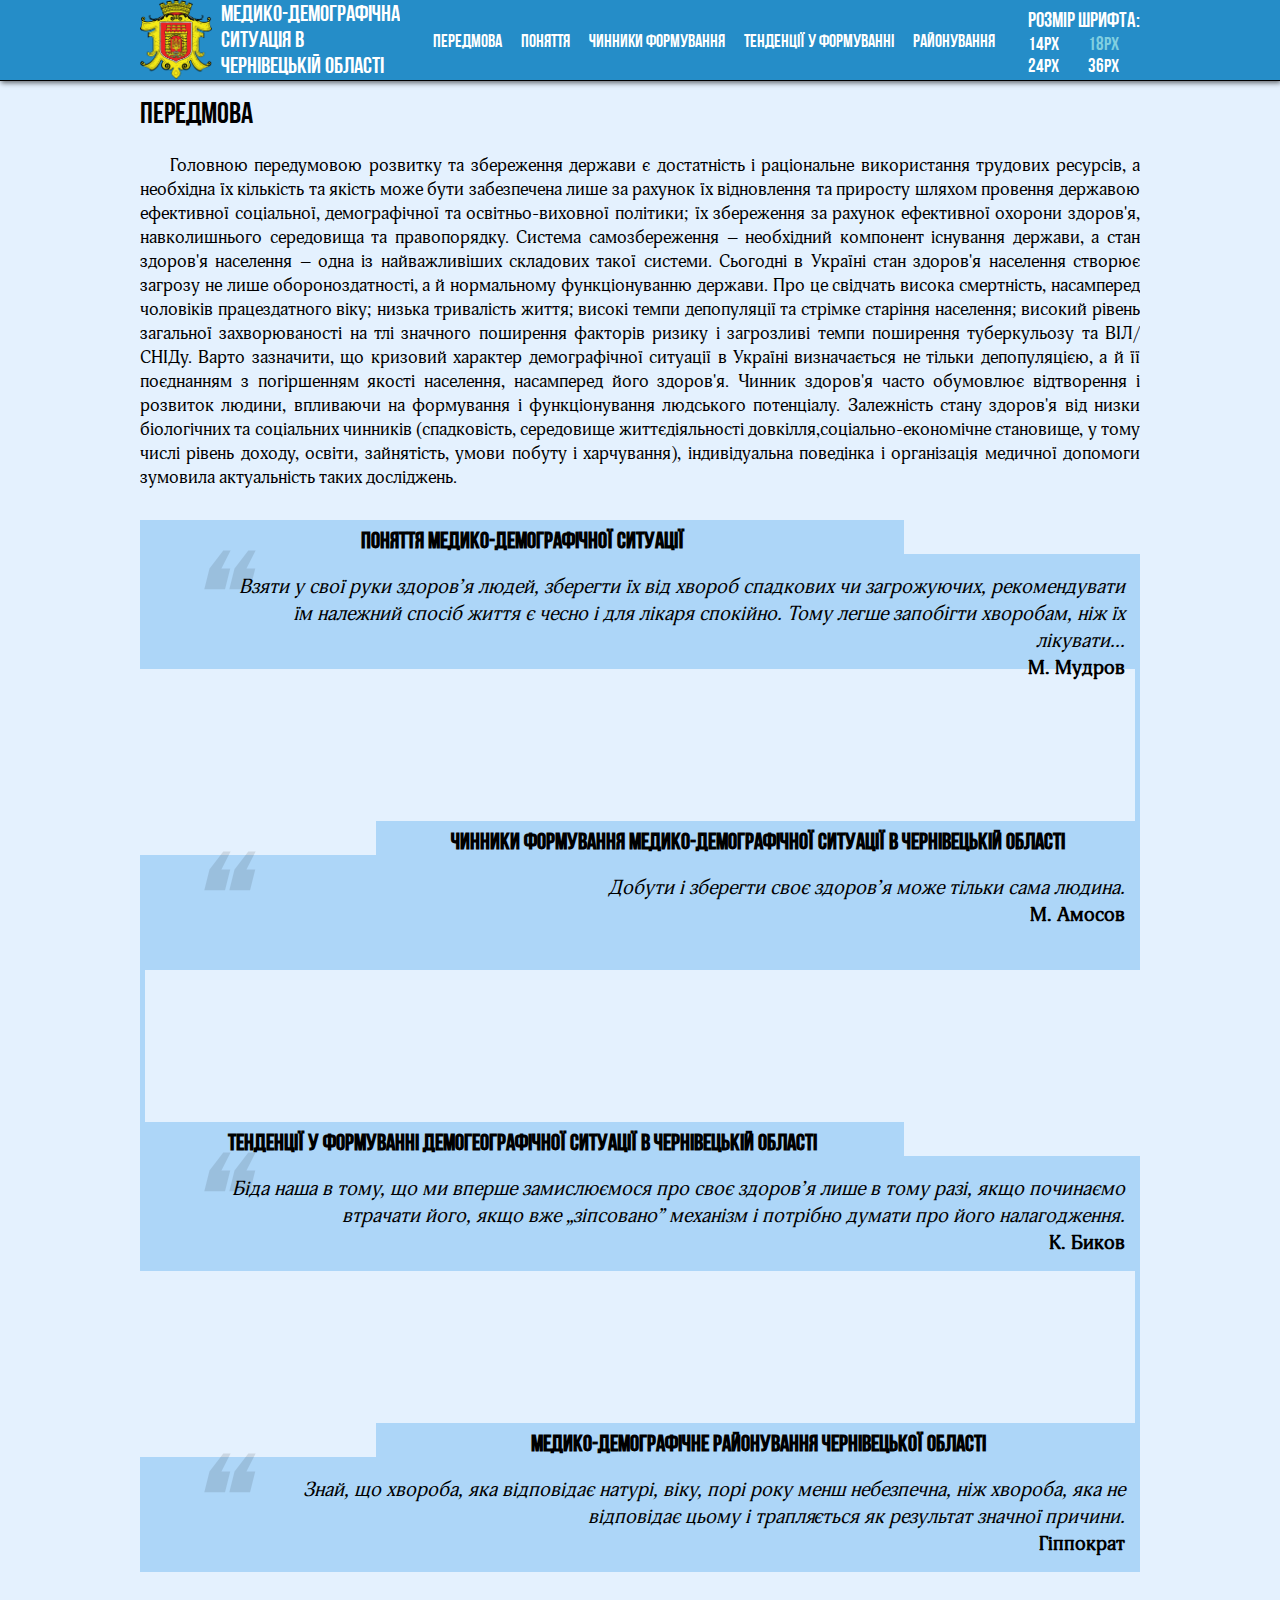
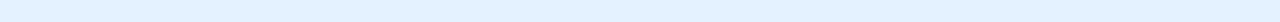
<file: index.html>
<!DOCTYPE html>
<html lang="ua">

<head>
	<meta charset="UTF-8">
	<title>Медико-демографічна ситуація в Чернівецькій області</title>
	<link rel="stylesheet" href="style.css">
</head>

<body>
	<header name="top">
		<div class="menuLine">
			<div class="menu">
				<div class="menuLogo">
					<a href="index.html" class="menuLogoA">
						<img src="img/gerb.png" alt="CheGerb" class="menuLogoImg">
						<p href="index.html" class="menuLogoText">
							Медико-Демографічна<br>Ситуація в<br>Чернівецькій Області
						</p>
					</a>
				</div>
				<ul class="menuUl">
					<li class="menuUlLi">
						<a href="index.html" class="menuUlLiA">
							Передмова
						</a>
					</li>
					<li class="menuUlLi">
						<a href="artcle2.html" class="menuUlLiA">
							Поняття
						</a>
					</li>
					<li class="menuUlLi">
						<a href="artcle3.html" class="menuUlLiA">
							Чинники формування
						</a>
					</li>
					<li class="menuUlLi">
						<a href="artcle4.html" class="menuUlLiA">
							ТЕНДЕНЦІЇ У ФОРМУВАННІ
						</a>
					</li>
					<li class="menuUlLi">
						<a href="artcle5.html" class="menuUlLiA">
							Районування
						</a>
					</li>
				</ul>
				<ul class="fontSize">
					<li class="fontSizeLi">Розмір шрифта:</li>
					<li class="fontSizeLi fontSizeButton1">14px</li>
					<li class="fontSizeLi fontSizeButton2">18px</li><br>
					<li class="fontSizeLi fontSizeButton3">24px</li>
					<li class="fontSizeLi fontSizeButton4">36px</li>
				</ul>
			</div>
		</div>
	</header>
	<main>
		<div class="mainText">
			<p class="headline">Передмова</p>
			<p class="text">
				<span class="void"></span>Головною передумовою розвитку та збереження держави є достатність і раціональне використання трудових ресурсів, а необхідна їх кількість та якість може бути забезпечена лише за рахунок їх відновлення та приросту шляхом провення державою ефективної соціальної, демографічної та освітньо-виховної політики; їх збереження за рахунок ефективної охорони здоров'я, навколишнього середовища та правопорядку. Система самозбереження – необхідний компонент існування держави, а стан здоров'я населення – одна із найважливіших складових такої системи. Сьогодні в Україні стан здоров'я населення створює загрозу не лише обороноздатності, а й нормальному функціонуванню держави. Про це свідчать висока смертність, насамперед чоловіків працездатного віку; низька тривалість життя; високі темпи депопуляції та стрімке старіння населення; високий рівень загальної захворюваності на тлі значного поширення факторів ризику і загрозливі темпи поширення туберкульозу та ВІЛ/СНІДу. Варто зазначити, що кризовий характер демографічної ситуації в Україні визначається не тільки депопуляцією, а й її поєднанням з погіршенням якості населення, насамперед його здоров'я. Чинник здоров'я часто обумовлює відтворення і розвиток людини, впливаючи на формування і функціонування людського потенціалу. Залежність стану здоров'я від низки біологічних та соціальних чинників (спадковість, середовище життєдіяльності довкілля,соціально-економічне становище, у тому числі рівень доходу, освіти, зайнятість, умови побуту і харчування), індивідуальна поведінка і організація медичної допомоги зумовила актуальність таких досліджень.
			</p>
			<a href="artcle2.html" class="mainPartName">
				ПОНЯТТЯ МЕДИКО-ДЕМОГРАФІЧНОЇ СИТУАЦІЇ
			</a>
			<a href="artcle2.html" class="mainPart">
				Взяти у свої руки здоров’я людей, зберегти їх від хвороб спадкових чи загрожуючих, рекомендувати їм належний спосіб життя є чесно і для лікаря спокійно. Тому легше запобігти хворобам, ніж їх лікувати...<br> <span class="author">М. Мудров</span>
				<p class="skobka">❝</p>
			</a>
			<div class="line">

			</div>
			<div class="mainPartBlock">
				<a href="artcle3.html" class="mainPartName mainPartName2">
					ЧИННИКИ ФОРМУВАННЯ МЕДИКО-ДЕМОГРАФІЧНОЇ СИТУАЦІЇ В ЧЕРНІВЕЦЬКІЙ ОБЛАСТІ
				</a>
				<a href="artcle3.html" class="mainPart">
					Добути і зберегти своє здоров’я може тільки сама людина.<br> <span class="author">М. Амосов</span>
					<p class="skobka">❝</p>
				</a>
			</div>
			<div class="line line2">

			</div>
			<a href="artcle4.html" class="mainPartName mainPartName3">
				ТЕНДЕНЦІЇ У ФОРМУВАННІ ДЕМОГЕОГРАФІЧНОЇ СИТУАЦІЇ В ЧЕРНІВЕЦЬКІЙ ОБЛАСТІ
			</a>
			<a href="artcle4.html" class="mainPart">
				Біда наша в тому, що ми вперше замислюємося про своє здоров’я лише в тому разі, якщо починаємо втрачати його, якщо вже „зіпсовано” механізм і потрібно думати про його налагодження. <br> <span class="author">К. Биков</span>
				<p class="skobka">❝</p>
			</a>
			<div class="line">

			</div>
			<div class="mainPartBlock">
				<a href="artcle5.html" class="mainPartName mainPartName2">
					МЕДИКО-ДЕМОГРАФІЧНЕ РАЙОНУВАННЯ
					ЧЕРНІВЕЦЬКОЇ ОБЛАСТІ

				</a>
				<a href="artcle5.html" class="mainPart">
					Знай,  що  хвороба,  яка  відповідає  натурі,  віку,  порі  року  менш небезпечна, ніж  хвороба,  яка  не  відповідає  цьому  і  трапляється  як  результат  значної причини.  <br> <span class="author">Гіппократ</span>
					<p class="skobka">❝</p>
				</a>
			</div>
		</div>
	</main>
</body>
<script src="js.js"></script>

</html>
</file>
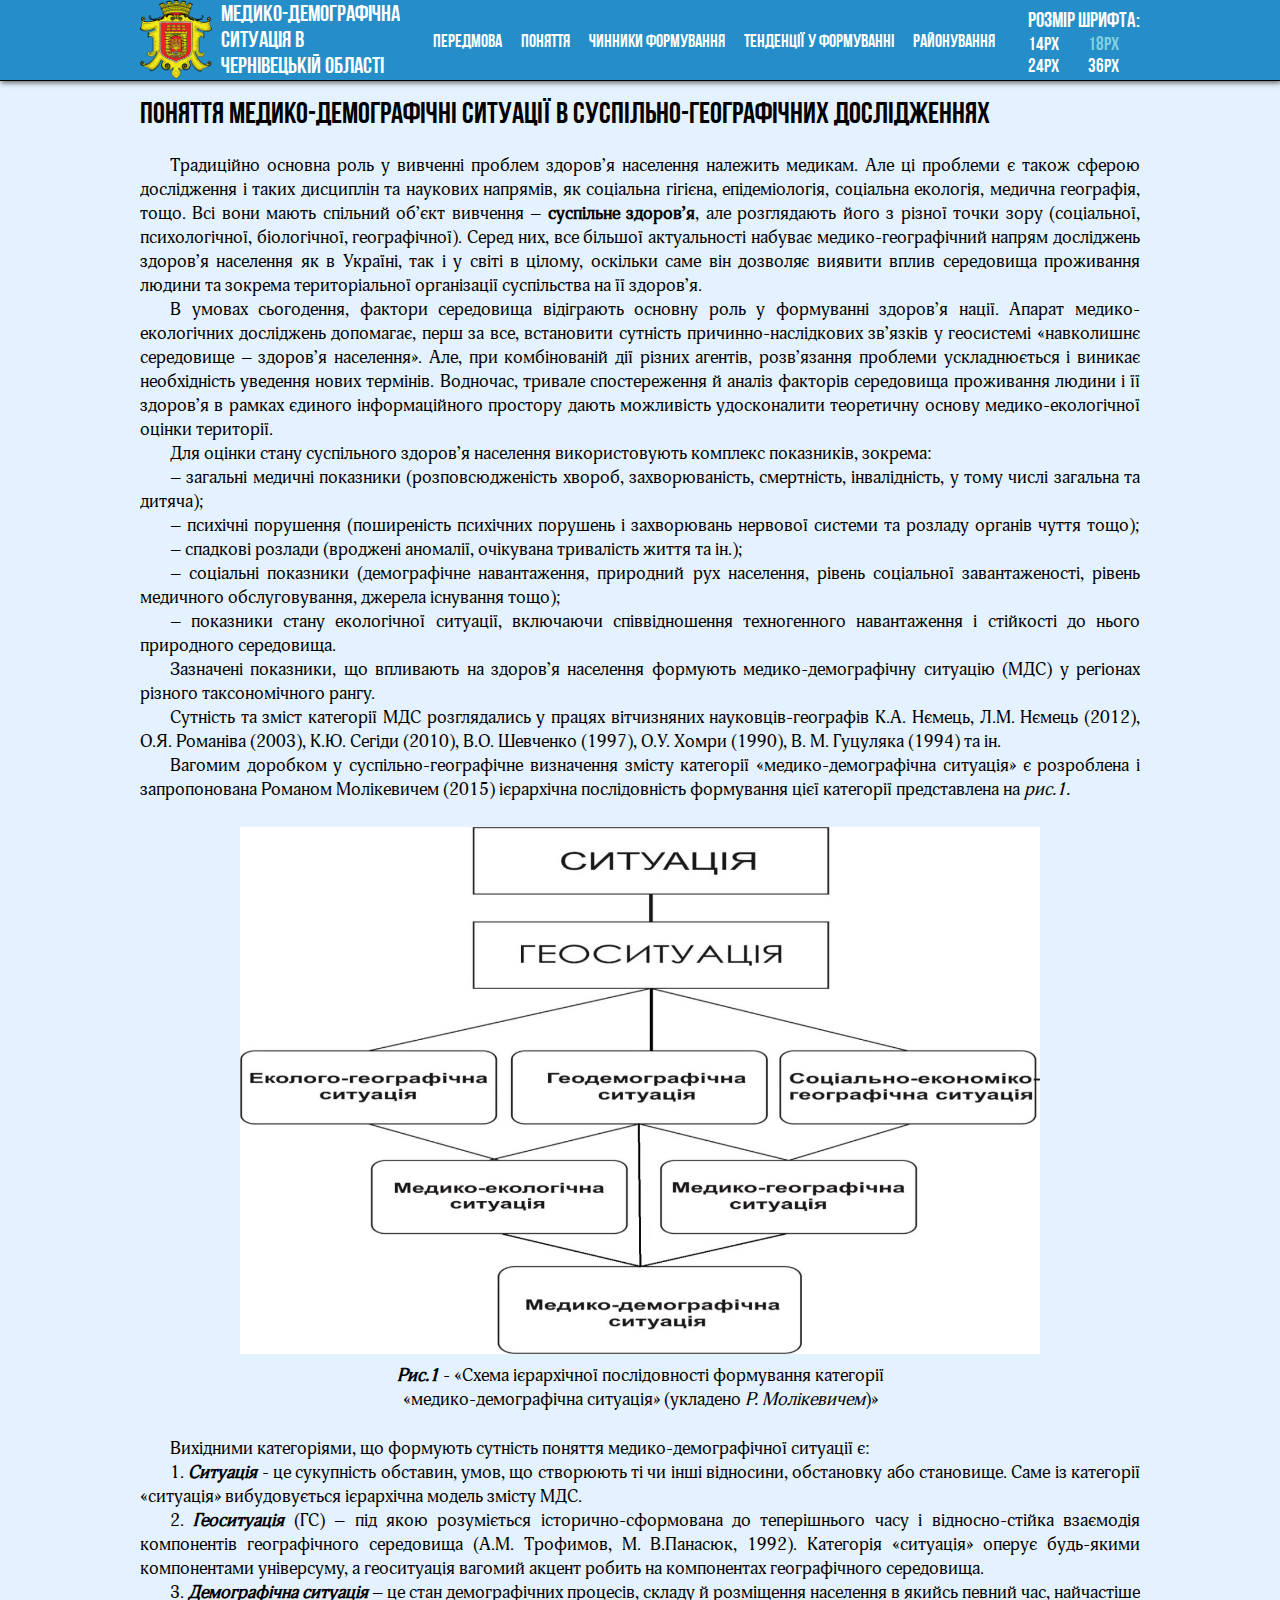
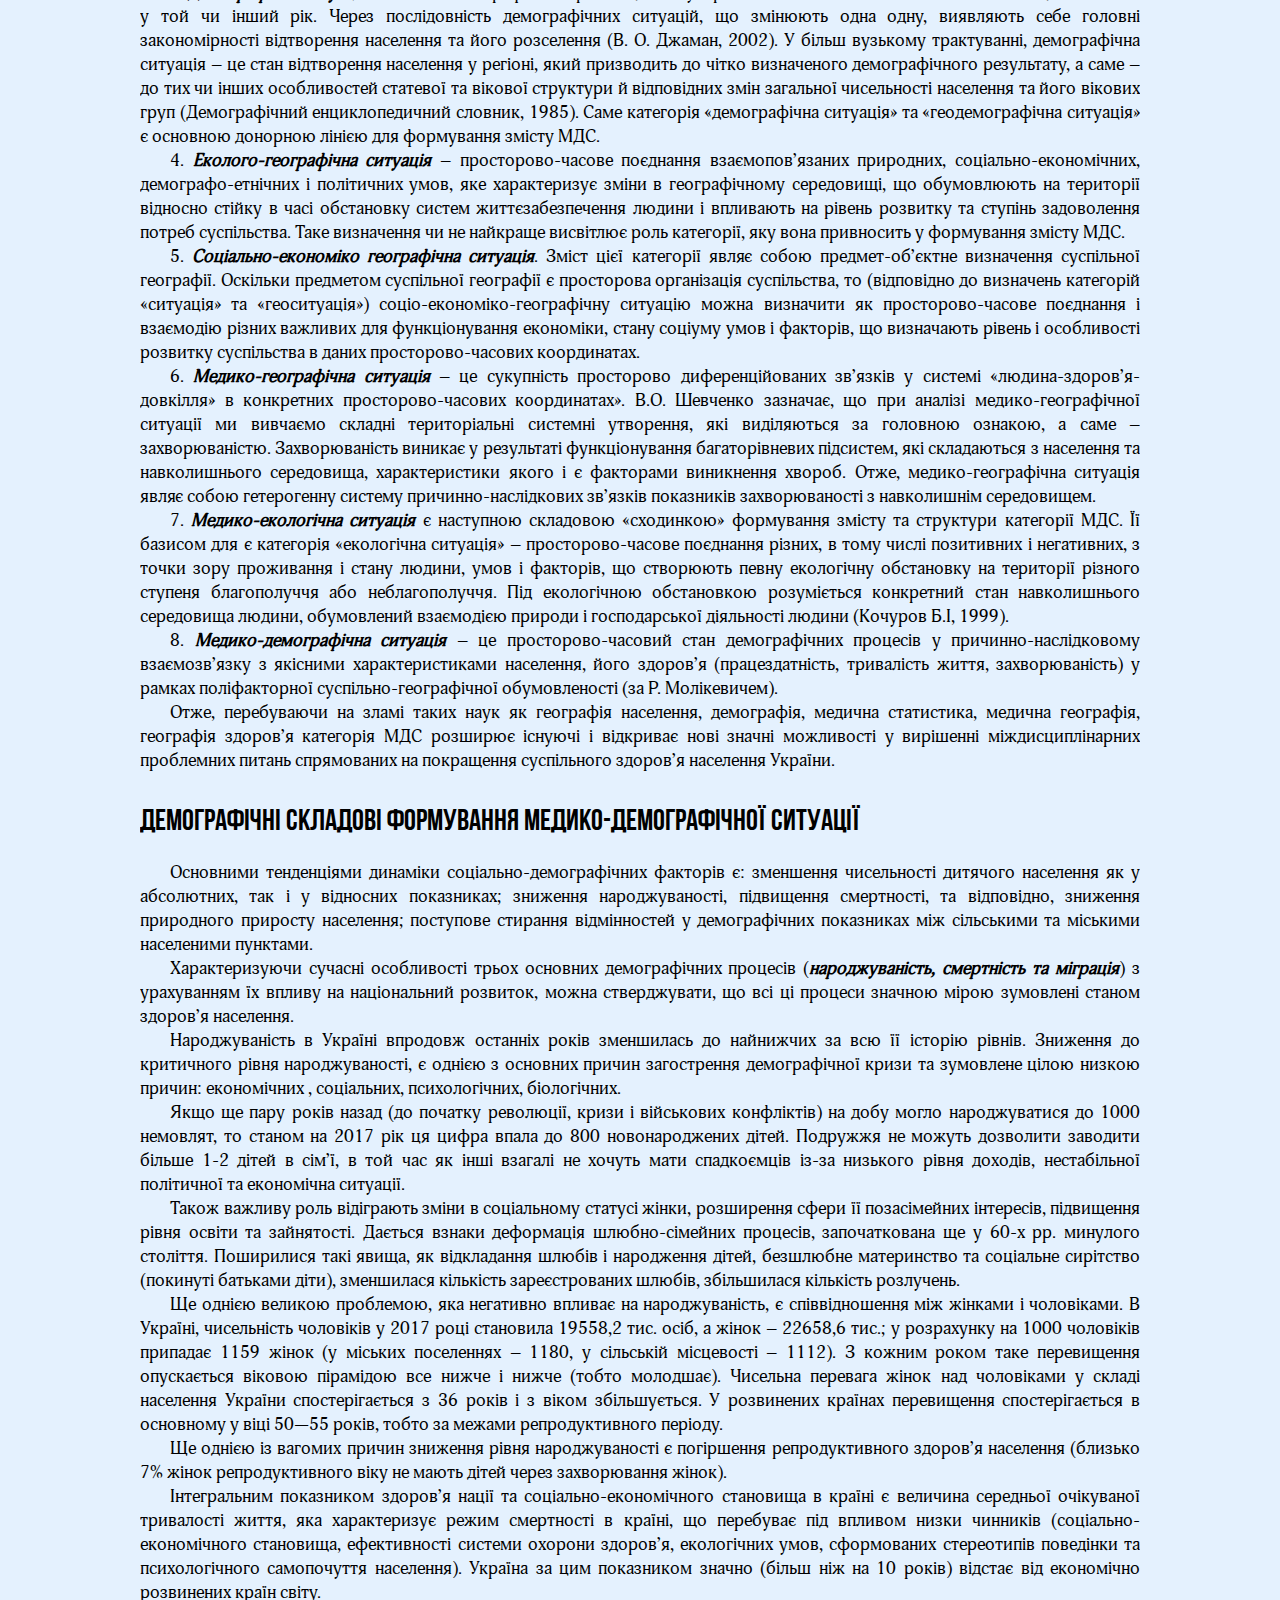
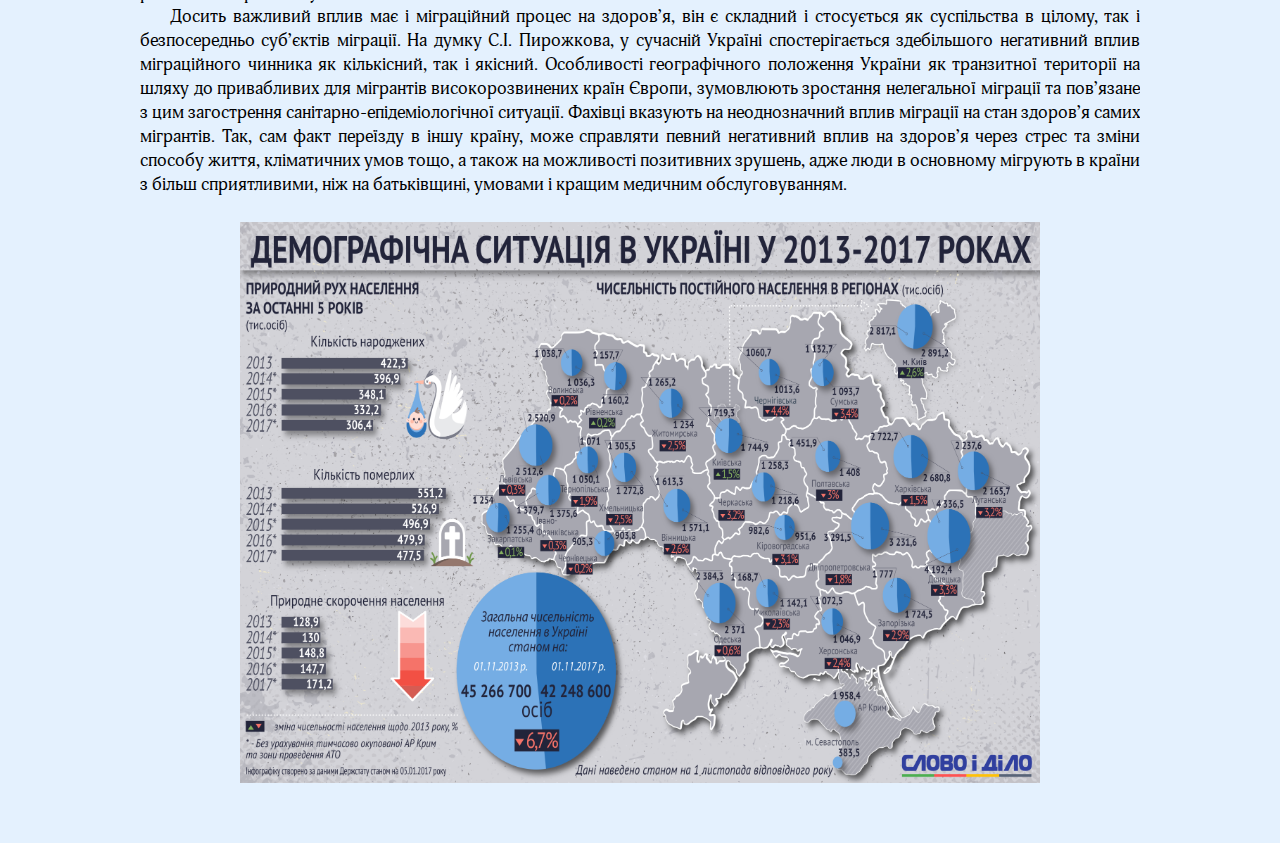
<file: artcle2.html>
<!DOCTYPE html>
<html lang="ua">

<head>
	<meta charset="UTF-8">
	<title>Медико-демографічна ситуація в Чернівецькій області</title>
	<link rel="stylesheet" href="style.css">
</head>

<body>

	<header name="top">
		<div class="menuLine">
			<div class="menu">
				<div class="menuLogo">
					<a href="index.html" class="menuLogoA">
						<img src="img/gerb.png" alt="CheGerb" class="menuLogoImg">
						<p href="index.html" class="menuLogoText">
							Медико-Демографічна<br>Ситуація в<br>Чернівецькій Області
						</p>
					</a>
				</div>
				<ul class="menuUl">
					<li class="menuUlLi">
						<a href="index.html" class="menuUlLiA">
							Передмова
						</a>
					</li>
					<li class="menuUlLi">
						<a href="artcle2.html" class="menuUlLiA">
							Поняття
						</a>
					</li>
					<li class="menuUlLi">
						<a href="artcle3.html" class="menuUlLiA">
							Чинники формування
						</a>
					</li>
					<li class="menuUlLi">
						<a href="artcle4.html" class="menuUlLiA">
							ТЕНДЕНЦІЇ У ФОРМУВАННІ
						</a>
					</li>
					<li class="menuUlLi">
						<a href="artcle5.html" class="menuUlLiA">
							Районування
						</a>
					</li>
				</ul>
				<ul class="fontSize">
					<li class="fontSizeLi">Розмір шрифта:</li>
					<li class="fontSizeLi fontSizeButton1">14px</li>
					<li class="fontSizeLi fontSizeButton2">18px</li><br>
					<li class="fontSizeLi fontSizeButton3">24px</li>
					<li class="fontSizeLi fontSizeButton4">36px</li>
				</ul>
			</div>
		</div>
	</header>
	<main>
		<div class="mainText">
			<p class="headline">Поняття медико-демографічні ситуації в суспільно-географічних дослідженнях</p>
			<p class="text">
				<span class="void"></span>Традиційно основна роль у вивченні проблем здоров’я населення належить медикам. Але ці проблеми є також сферою дослідження і таких дисциплін та наукових напрямів, як соціальна гігієна, епідеміологія, соціальна екологія, медична географія, тощо. Всі вони мають спільний об’єкт вивчення – <b>суспільне здоров’я</b>, але розглядають його з різної точки зору (соціальної, психологічної, біологічної, географічної). Серед них, все більшої актуальності набуває медико-географічний напрям досліджень здоров’я населення як в Україні, так і у світі в цілому, оскільки саме він дозволяє виявити вплив середовища проживання людини та зокрема територіальної організації суспільства на її здоров’я.<br>
				<span class="void"></span>В умовах сьогодення, фактори середовища відіграють основну роль у формуванні здоров’я нації. Апарат медико-екологічних досліджень допомагає, перш за все, встановити сутність причинно-наслідкових зв’язків у геосистемі «навколишнє середовище – здоров’я населення». Але, при комбінованій дії різних агентів, розв’язання проблеми ускладнюється і виникає необхідність уведення нових термінів. Водночас, тривале спостереження й аналіз факторів середовища проживання людини і її здоров’я в рамках єдиного інформаційного простору дають можливість удосконалити теоретичну основу медико-екологічної оцінки території.<br>
				<span class="void"></span>Для оцінки стану суспільного здоров’я населення використовують комплекс показників, зокрема:<br>
				<span class="void"></span>– загальні медичні показники (розповсюдженість хвороб, захворюваність, смертність, інвалідність, у тому числі загальна та дитяча);<br>
				<span class="void"></span>– психічні порушення (поширеність психічних порушень і захворювань нервової системи та розладу органів чуття тощо);
				<span class="void"></span>– спадкові розлади (вроджені аномалії, очікувана тривалість життя та ін.);<br>
				<span class="void"></span>– соціальні показники (демографічне навантаження, природний рух населення, рівень соціальної завантаженості, рівень медичного обслуговування, джерела існування тощо);<br>
				<span class="void"></span>– показники стану екологічної ситуації, включаючи співвідношення техногенного навантаження і стійкості до нього природного середовища.<br>
				<span class="void"></span>Зазначені показники, що впливають на здоров’я населення формують медико-демографічну ситуацію (МДС) у регіонах різного таксономічного рангу.<br>
				<span class="void"></span>Сутність та зміст категорії МДС розглядались у працях вітчизняних науковців-географів К.А. Нємець, Л.М. Нємець (2012), О.Я. Романіва (2003), К.Ю. Сегіди (2010), В.О. Шевченко (1997), О.У. Хомри (1990), В. М. Гуцуляка (1994) та ін.<br>
				<span class="void"></span>Вагомим доробком у суспільно-географічне визначення змісту категорії «медико-демографічна ситуація» є розроблена і запропонована Романом Молікевичем (2015) ієрархічна послідовність формування цієї категорії представлена на <em>рис.1.</em>
			</p>
			<div class="imgBlock">
				<img src="img/table1.png" alt="Table" class="imgBlockImg">
				<p class="imgBlockText"><em><b>Рис.1</b></em> - «Схема ієрархічної послідовності формування категорії «медико-демографічна ситуація» (укладено <em>Р. Молікевичем</em>)»</p>
			</div>
			<p class="text">
				<span class="void"></span>Вихідними категоріями, що формують сутність поняття медико-демографічної ситуації є:<br>
				<span class="void"></span>1. <b><em>Ситуація</em></b> - це сукупність обставин, умов, що створюють ті чи інші відносини, обстановку або становище. Саме із категорії «ситуація» вибудовується ієрархічна модель змісту МДС.<br>
				<span class="void"></span>2. <b><em>Геоситуація</em></b> (ГС) – під якою розуміється історично-сформована до теперішнього часу і відносно-стійка взаємодія компонентів географічного середовища (А.М. Трофимов, М. В.Панасюк, 1992). Категорія «ситуація» оперує будь-якими компонентами універсуму, а геоситуація вагомий акцент робить на компонентах географічного середовища.<br>
				<span class="void"></span>3. <b><em>Демографічна ситуація</em></b> – це стан демографічних процесів, складу й розміщення населення в якийсь певний час, найчастіше у той чи інший рік. Через послідовність демографічних ситуацій, що змінюють одна одну, виявляють себе головні закономірності відтворення населення та його розселення (В. О. Джаман, 2002). У більш вузькому трактуванні, демографічна ситуація – це стан відтворення населення у регіоні, який призводить до чітко визначеного демографічного результату, а саме – до тих чи інших особливостей статевої та вікової структури й відповідних змін загальної чисельності населення та його вікових груп (Демографічний енциклопедичний словник, 1985). Саме категорія «демографічна ситуація» та «геодемографічна ситуація» є основною донорною лінією для формування змісту МДС.<br>
				<span class="void"></span>4. <b><em>Еколого-географічна ситуація</em></b> – просторово-часове поєднання взаємопов’язаних природних, соціально-економічних, демографо-етнічних і політичних умов, яке характеризує зміни в географічному середовищі, що обумовлюють на території відносно стійку в часі обстановку систем життєзабезпечення людини і впливають на рівень розвитку та ступінь задоволення потреб суспільства. Таке визначення чи не найкраще висвітлює роль категорії, яку вона привносить у формування змісту МДС.<br>
				<span class="void"></span>5. <b><em>Соціально-економіко географічна ситуація</em></b>. Зміст цієї категорії являє собою предмет-об’єктне визначення суспільної географії. Оскільки предметом суспільної географії є просторова організація суспільства, то (відповідно до визначень категорій «ситуація» та «геоситуація») соціо-економіко-географічну ситуацію можна визначити як просторово-часове поєднання і взаємодію різних важливих для функціонування економіки, стану соціуму умов і факторів, що визначають рівень і особливості розвитку суспільства в даних просторово-часових координатах.<br>
				<span class="void"></span>6. <b><em>Медико-географічна ситуація</em></b> – це сукупність просторово диференційованих зв’язків у системі «людина-здоров’я-довкілля» в конкретних просторово-часових координатах». В.О. Шевченко зазначає, що при аналізі медико-географічної ситуації ми вивчаємо складні територіальні системні утворення, які виділяються за головною ознакою, а саме – захворюваністю. Захворюваність виникає у результаті функціонування багаторівневих підсистем, які складаються з населення та навколишнього середовища, характеристики якого і є факторами виникнення хвороб. Отже, медико-географічна ситуація являє собою гетерогенну систему причинно-наслідкових зв’язків показників захворюваності з навколишнім середовищем.<br>
				<span class="void"></span>7. <b><em>Медико-екологічна ситуація</em></b> є наступною складовою «сходинкою» формування змісту та структури категорії МДС. Її базисом для є категорія «екологічна ситуація» – просторово-часове поєднання різних, в тому числі позитивних і негативних, з точки зору проживання і стану людини, умов і факторів, що створюють певну екологічну обстановку на території різного ступеня благополуччя або неблагополуччя. Під екологічною обстановкою розуміється конкретний стан навколишнього середовища людини, обумовлений взаємодією природи і господарської діяльності людини (Кочуров Б.І, 1999).<br>
				<span class="void"></span>8. <b><em>Медико-демографічна ситуація</em></b> – це просторово-часовий стан демографічних процесів у причинно-наслідковому взаємозв’язку з якісними характеристиками населення, його здоров’я (працездатність, тривалість життя, захворюваність) у рамках поліфакторної суспільно-географічної обумовленості (за Р. Молікевичем).<br>
				<span class="void"></span>Отже, перебуваючи на зламі таких наук як географія населення, демографія, медична статистика, медична географія, географія здоров’я категорія МДС розширює існуючі і відкриває нові значні можливості у вирішенні міждисциплінарних проблемних питань спрямованих на покращення суспільного здоров’я населення України.<br>
			</p>
			<p class="headline">Демографічні складові формування медико-демографічної ситуації</p>
			<p class="text">
				<span class="void"></span>Основними тенденціями динаміки соціально-демографічних факторів є: зменшення чисельності дитячого населення як у абсолютних, так і у відносних показниках; зниження народжуваності, підвищення смертності, та відповідно, зниження природного приросту населення; поступове стирання відмінностей у демографічних показниках між сільськими та міськими населеними пунктами.<br>
				<span class="void"></span>Характеризуючи сучасні особливості трьох основних демографічних процесів (<em><b>народжуваність, смертність та міграція</b></em>) з урахуванням їх впливу на національний розвиток, можна стверджувати, що всі ці процеси значною мірою зумовлені станом здоров’я населення.<br>
				<span class="void"></span>Народжуваність в Україні впродовж останніх років зменшилась до найнижчих за всю її історію рівнів. Зниження до критичного рівня народжуваності, є однією з основних причин загострення демографічної кризи та зумовлене цілою низкою причин: економічних , соціальних, психологічних, біологічних.<br>
				<span class="void"></span>Якщо ще пару років назад (до початку революції, кризи і військових конфліктів) на добу могло народжуватися до 1000 немовлят, то станом на 2017 рік ця цифра впала до 800 новонароджених дітей. Подружжя не можуть дозволити заводити більше 1-2 дітей в сім’ї, в той час як інші взагалі не хочуть мати спадкоємців із-за низького рівня доходів, нестабільної політичної та економічна ситуації.<br>
				<span class="void"></span>Також важливу роль відіграють зміни в соціальному статусі жінки, розширення сфери її позасімейних інтересів, підвищення рівня освіти та зайнятості. Дається взнаки деформація шлюбно-сімейних процесів, започаткована ще у 60-х рр. минулого століття. Поширилися такі явища, як відкладання шлюбів і народження дітей, безшлюбне материнство та соціальне сирітство (покинуті батьками діти), зменшилася кількість зареєстрованих шлюбів, збільшилася кількість розлучень.<br>
				<span class="void"></span>Ще однією великою проблемою, яка негативно впливає на народжуваність, є співвідношення між жінками і чоловіками. В Україні, чисельність чоловіків у 2017 році становила 19558,2 тис. осіб, а жінок – 22658,6 тис.; у розрахунку на 1000 чоловіків припадає 1159 жінок (у міських поселеннях – 1180, у сільській місцевості – 1112). З кожним роком таке перевищення опускається віковою пірамідою все нижче і нижче (тобто молодшає). Чисельна перевага жінок над чоловіками у складі населення України спостерігається з 36 років і з віком збільшується. У розвинених країнах перевищення спостерігається в основному у віці 50—55 років, тобто за межами репродуктивного періоду.<br>
				<span class="void"></span>Ще однією із вагомих причин зниження рівня народжуваності є погіршення репродуктивного здоров’я населення (близько 7% жінок репродуктивного віку не мають дітей через захворювання жінок).<br>
				<span class="void"></span>Інтегральним показником здоров’я нації та соціально-економічного становища в країні є величина середньої очікуваної тривалості життя, яка характеризує режим смертності в країні, що перебуває під впливом низки чинників (соціально-економічного становища, ефективності системи охорони здоров’я, екологічних умов, сформованих стереотипів поведінки та психологічного самопочуття населення). Україна за цим показником значно (більш ніж на 10 років) відстає від економічно розвинених країн світу.<br>
				<span class="void"></span>Досить важливий вплив має і міграційний процес на здоров’я, він є складний і стосується як суспільства в цілому, так і безпосередньо суб’єктів міграції. На думку С.І. Пирожкова, у сучасній Україні спостерігається здебільшого негативний вплив міграційного чинника як кількісний, так і якісний. Особливості географічного положення України як транзитної території на шляху до привабливих для мігрантів високорозвинених країн Європи, зумовлюють зростання нелегальної міграції та пов’язане з цим загострення санітарно-епідеміологічної ситуації. Фахівці вказують на неоднозначний вплив міграції на стан здоров’я самих мігрантів. Так, сам факт переїзду в іншу країну, може справляти певний негативний вплив на здоров’я через стрес та зміни способу життя, кліматичних умов тощо, а також на можливості позитивних зрушень, адже люди в основному мігрують в країни з більш сприятливими, ніж на батьківщині, умовами і кращим медичним обслуговуванням.<br>
			</p>
			<div class="imgBlock">
				<img src="img/table2.png" alt="Table" class="imgBlockImg">
				<p class="imgBlockText"></p>
			</div>
		</div>
	</main>
</body>
<script src="js.js"></script>

</html>
</file>
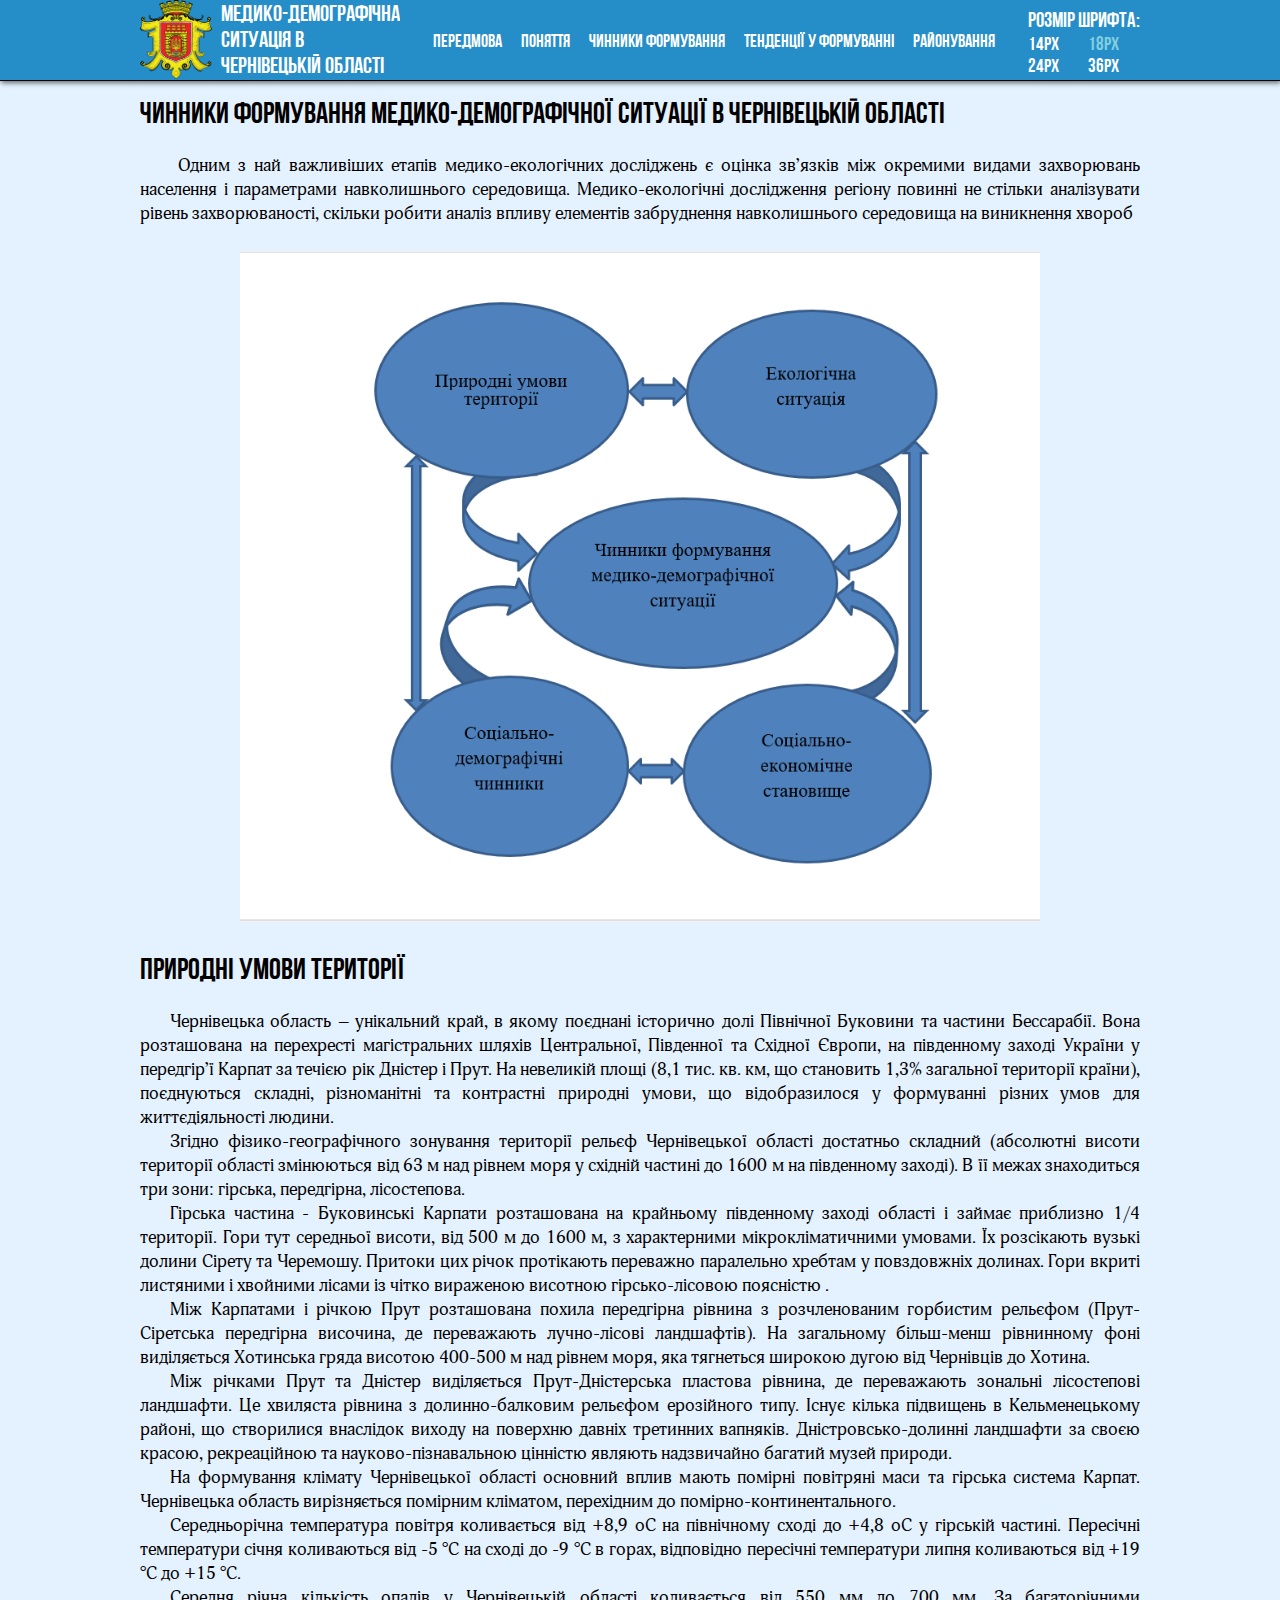
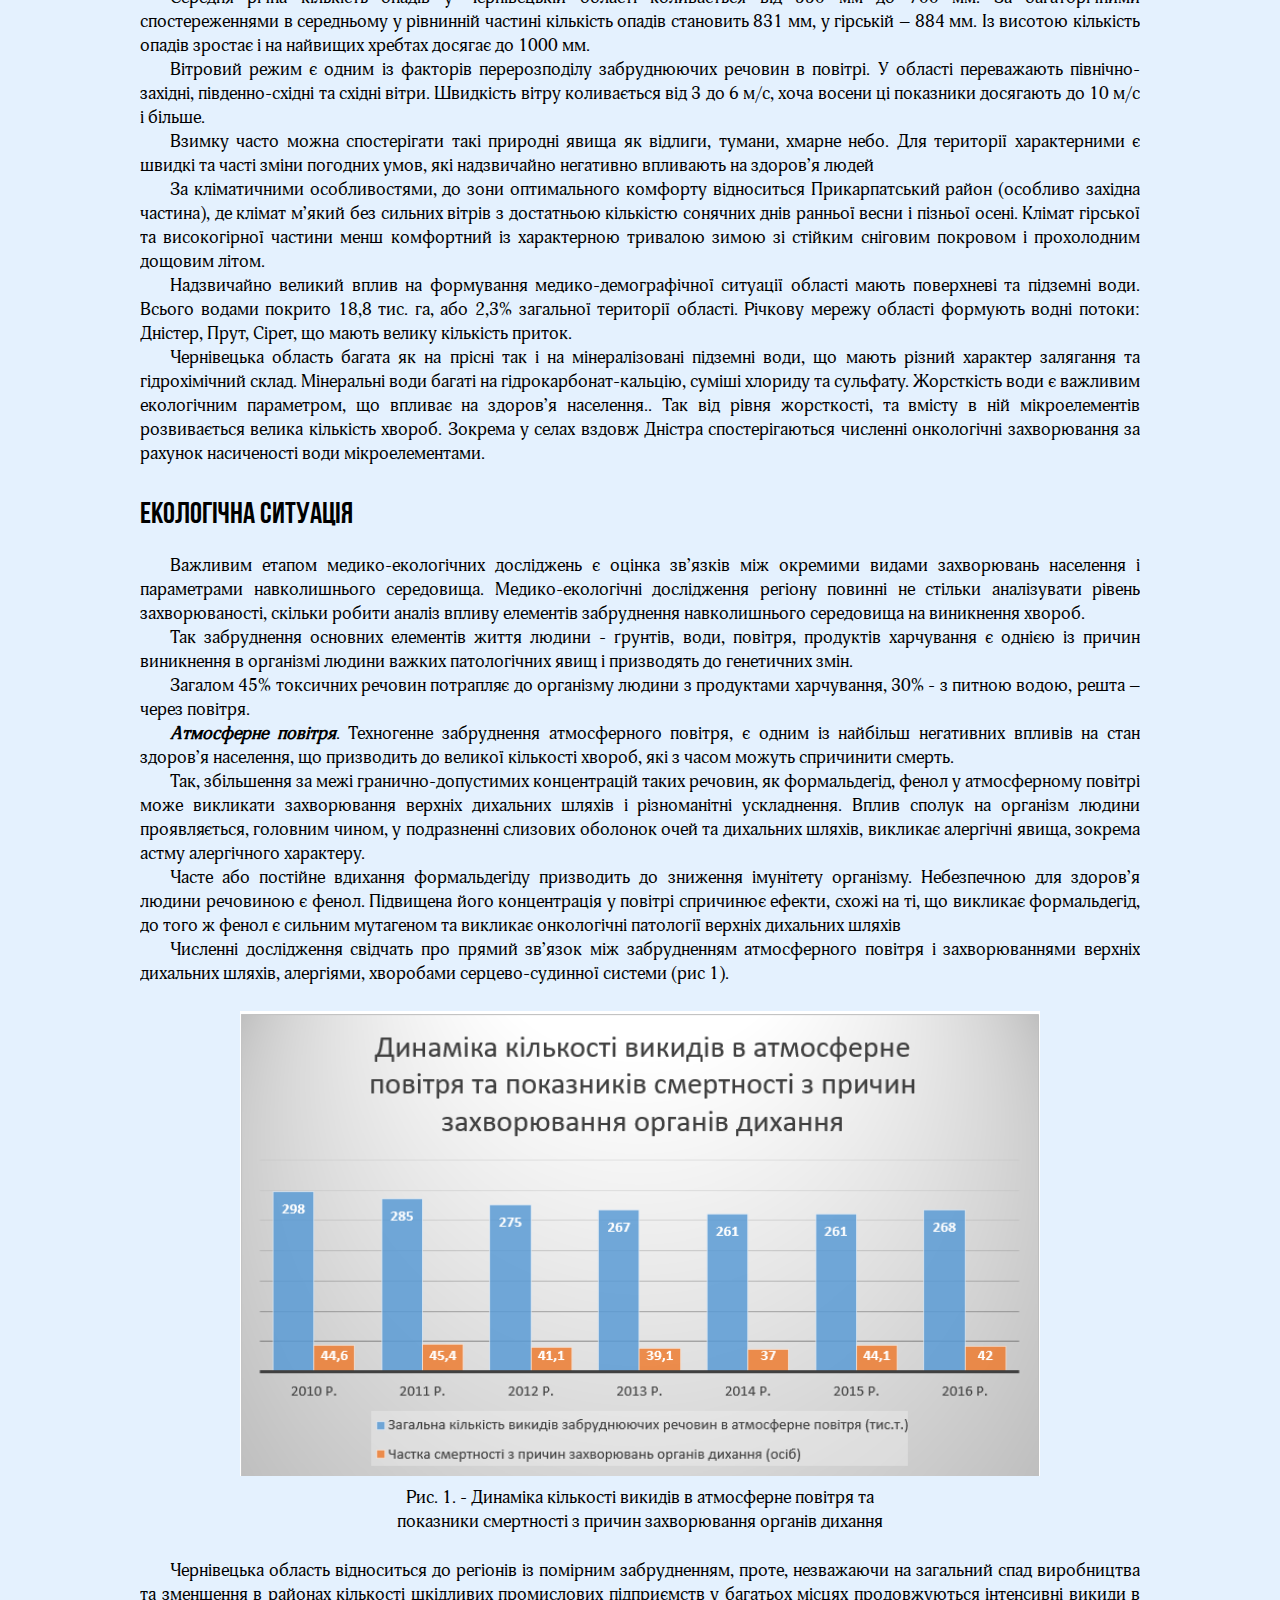
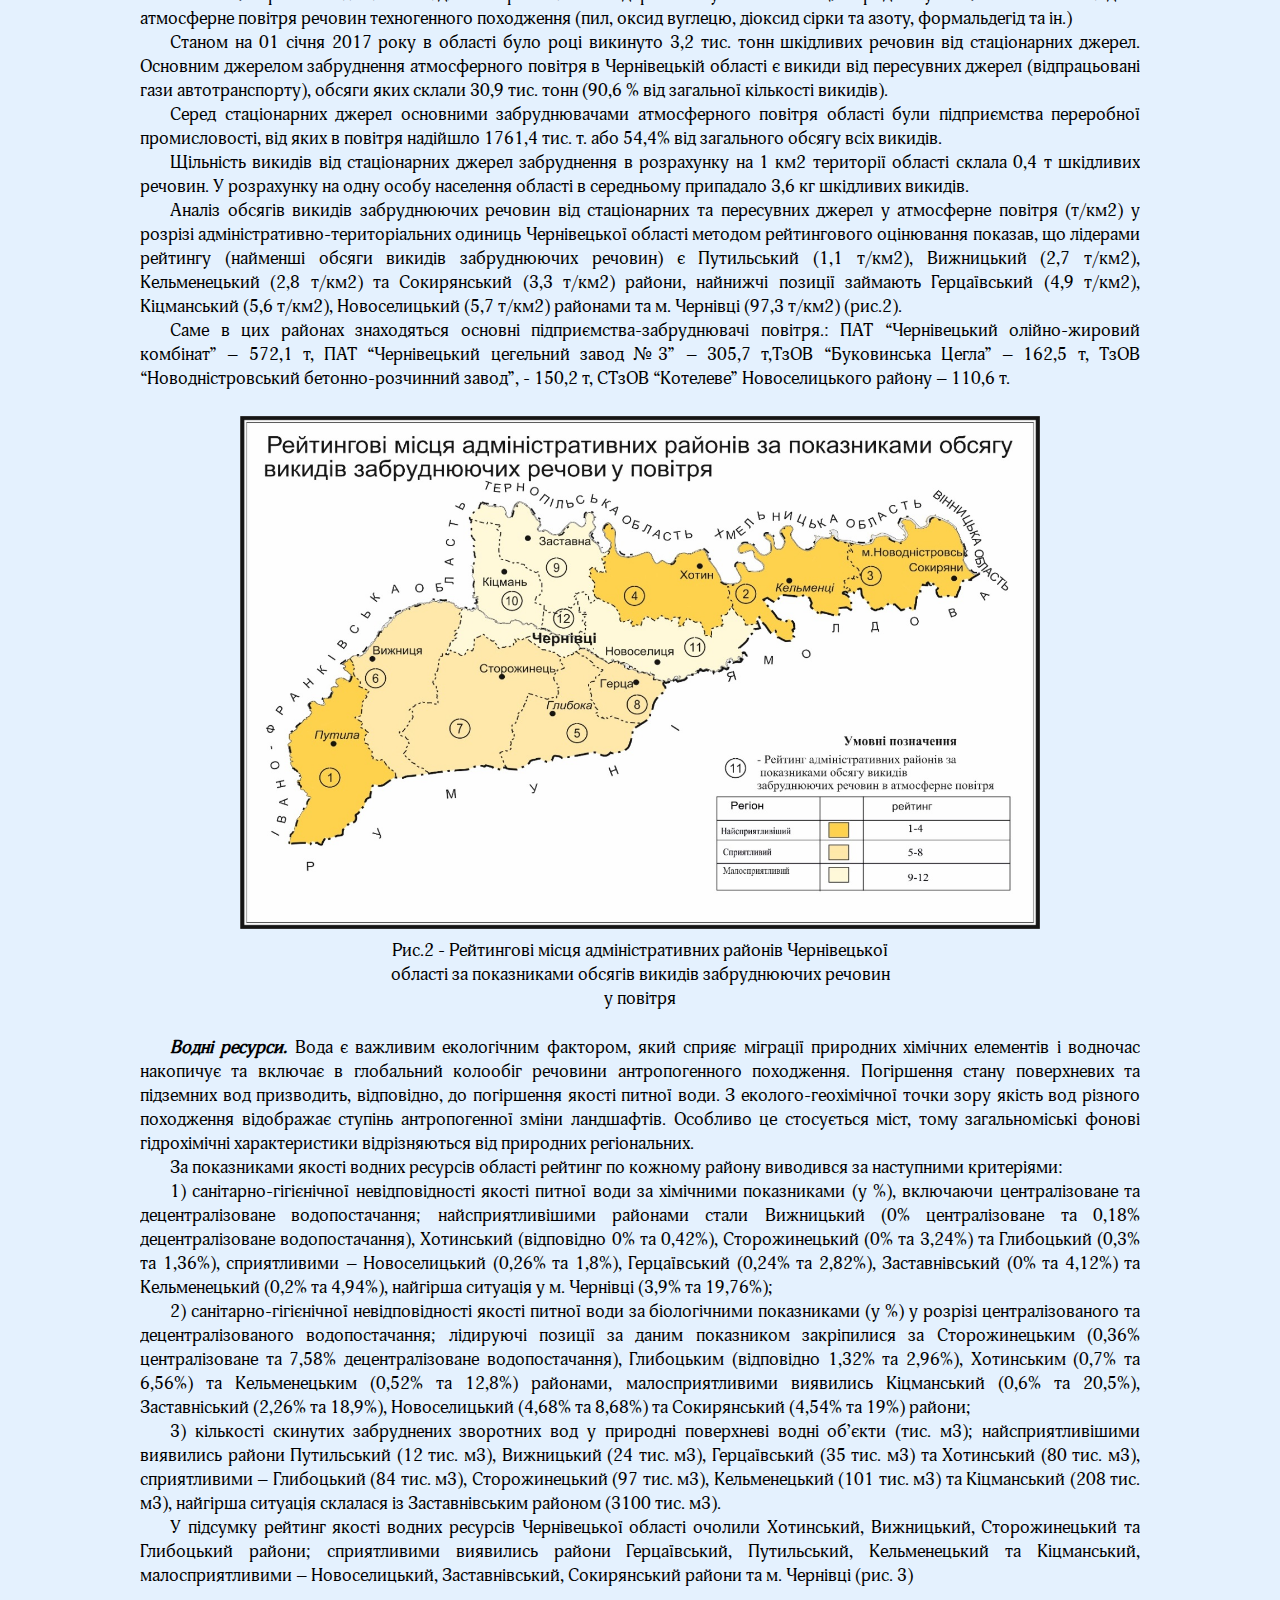
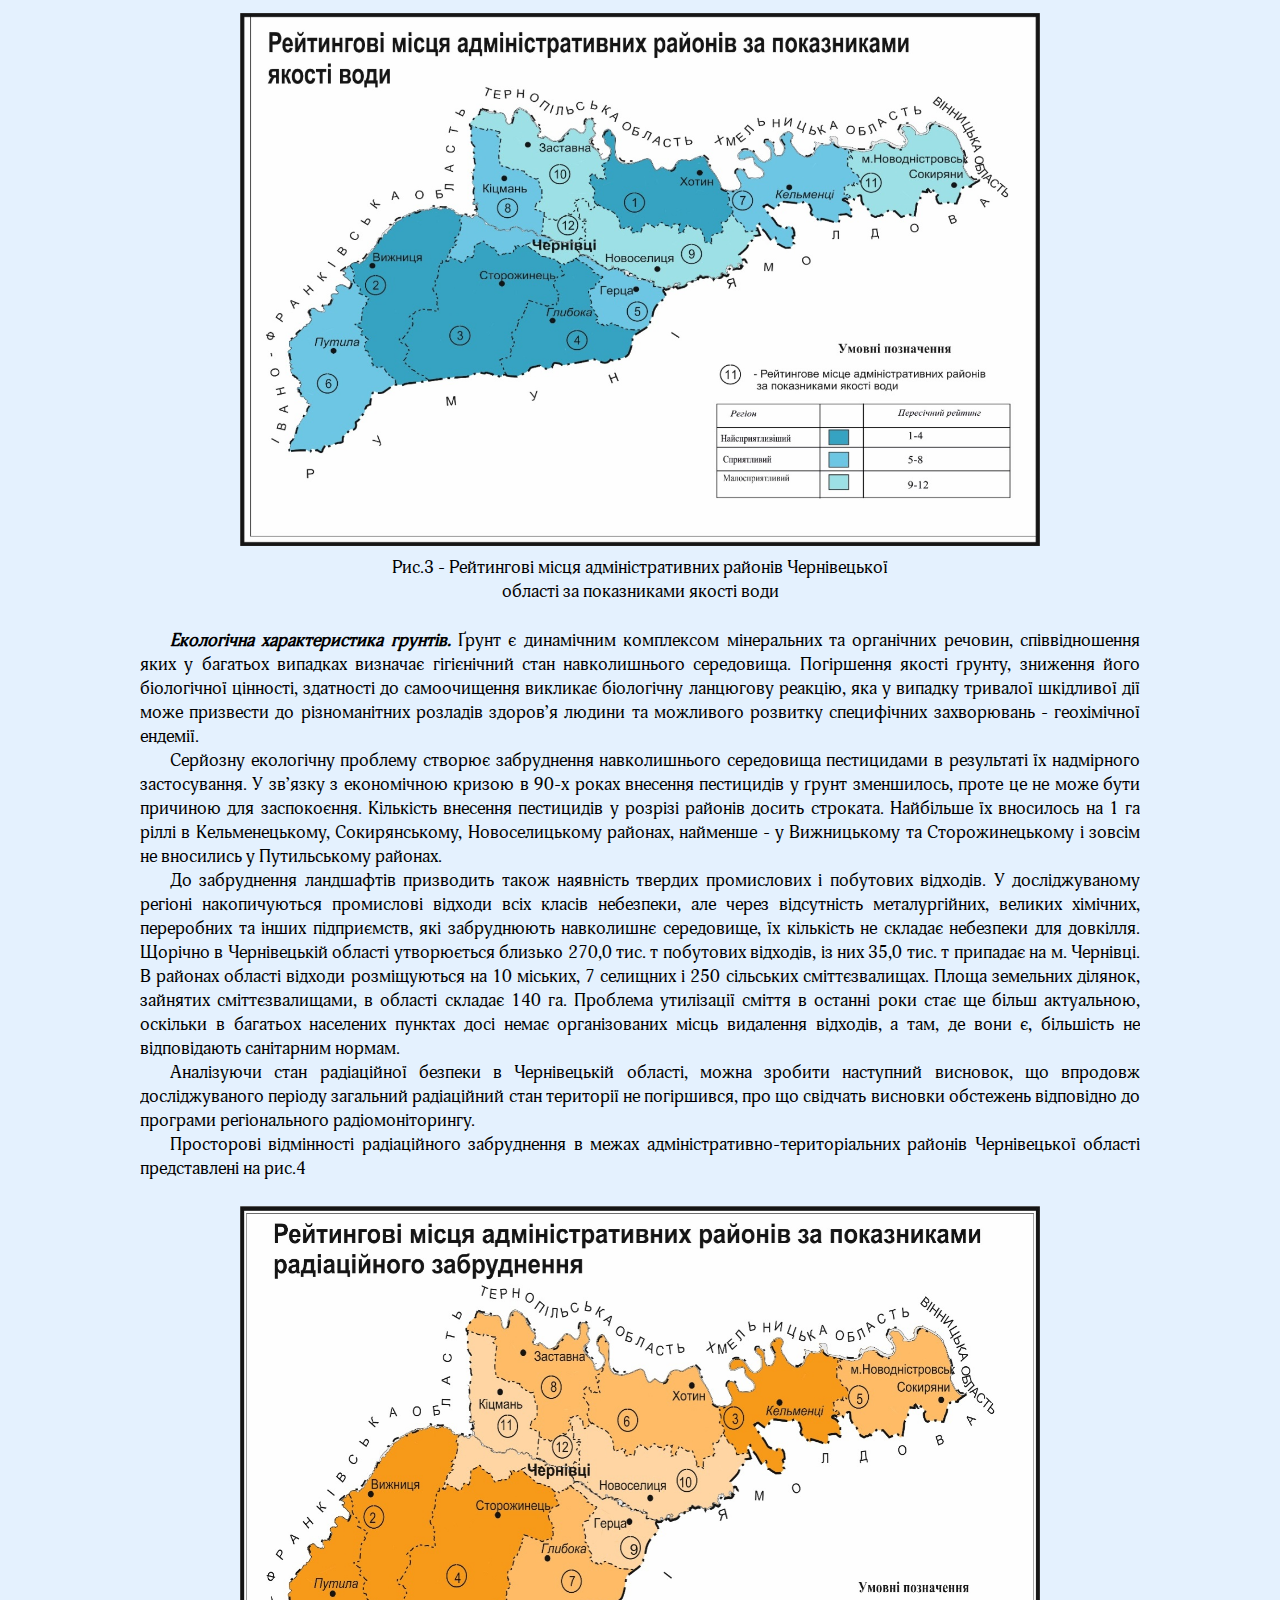
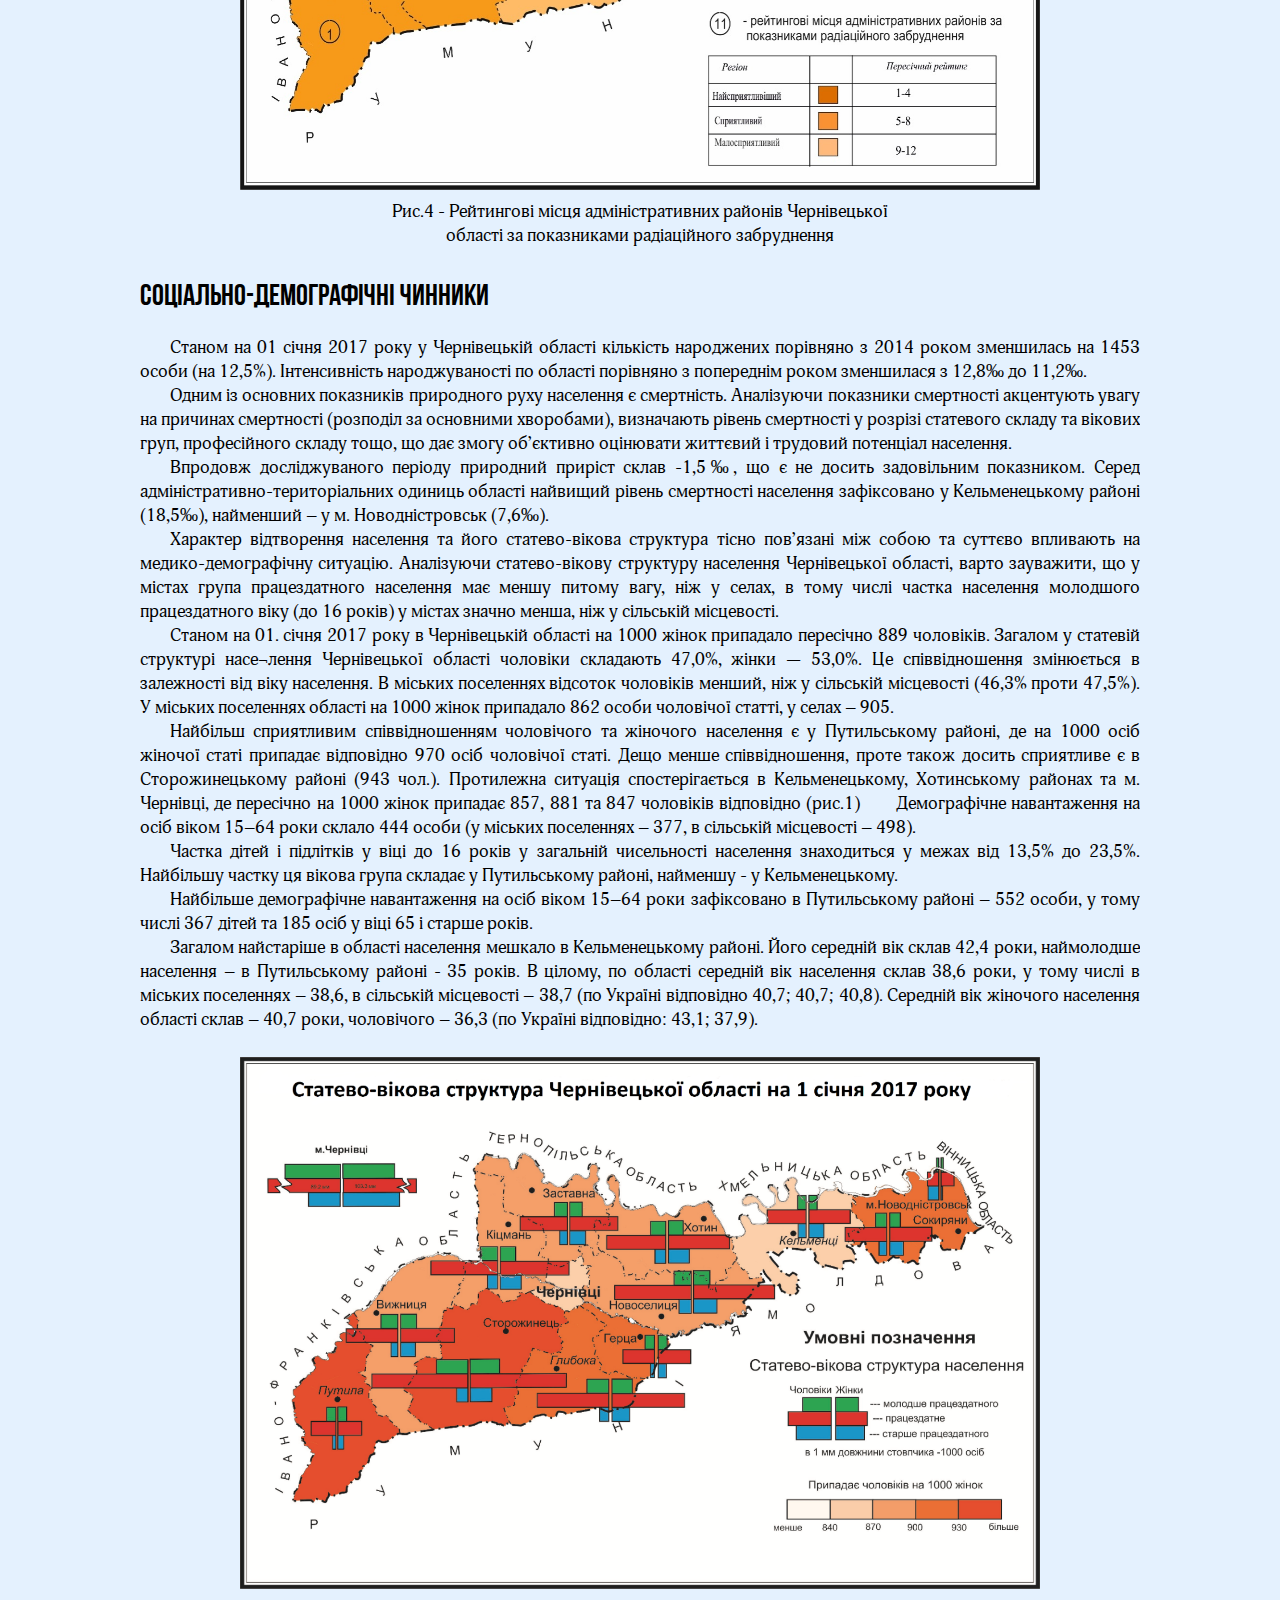
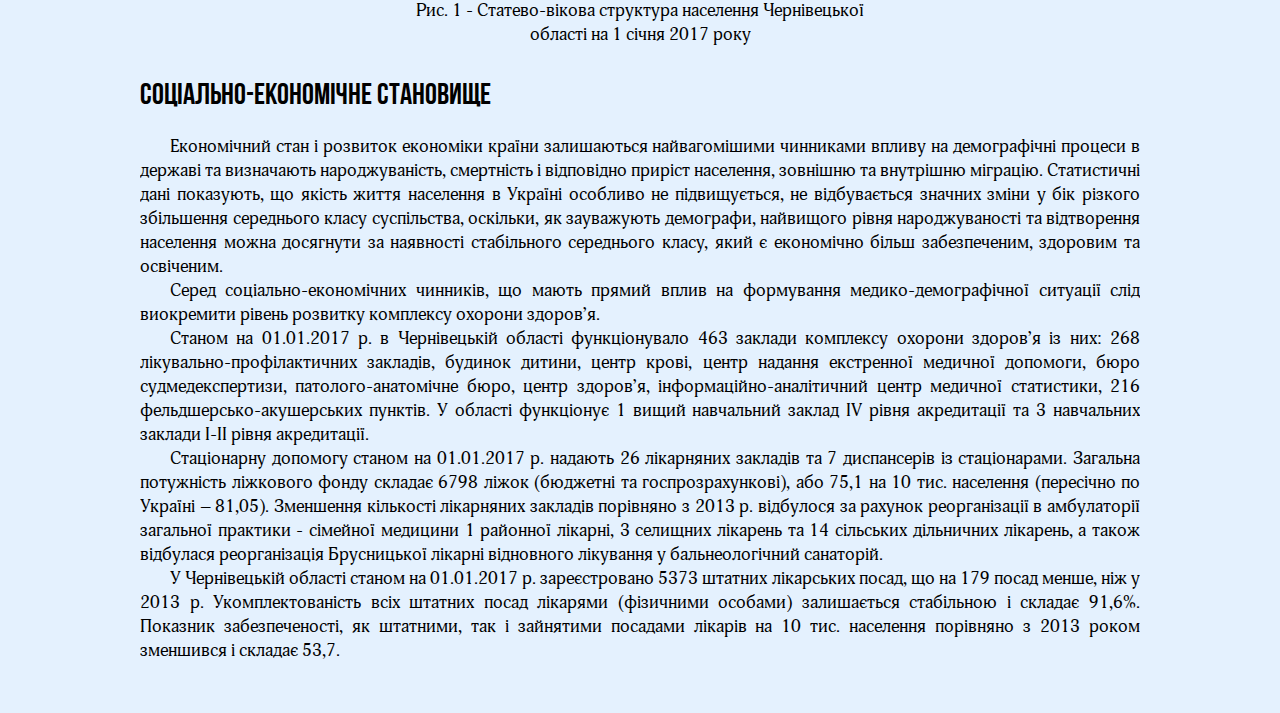
<file: artcle3.html>
<!DOCTYPE html>
<html lang="ua">

<head>
	<meta charset="UTF-8">
	<title>Медико-демографічна ситуація в Чернівецькій області</title>
	<link rel="stylesheet" href="style.css">
</head>

<body>
	<header name="top">
		<div class="menuLine">
			<div class="menu">
				<div class="menuLogo">
					<a href="index.html" class="menuLogoA">
						<img src="img/gerb.png" alt="CheGerb" class="menuLogoImg">
						<p href="index.html" class="menuLogoText">
							Медико-Демографічна<br>Ситуація в<br>Чернівецькій Області
						</p>
					</a>
				</div>
				<ul class="menuUl">
					<li class="menuUlLi">
						<a href="index.html" class="menuUlLiA">
							Передмова
						</a>
					</li>
					<li class="menuUlLi">
						<a href="artcle2.html" class="menuUlLiA">
							Поняття
						</a>
					</li>
					<li class="menuUlLi">
						<a href="artcle3.html" class="menuUlLiA">
							Чинники формування
						</a>
					</li>
					<li class="menuUlLi">
						<a href="artcle4.html" class="menuUlLiA">
							ТЕНДЕНЦІЇ У ФОРМУВАННІ
						</a>
					</li>
					<li class="menuUlLi">
						<a href="artcle5.html" class="menuUlLiA">
							Районування
						</a>
					</li>
				</ul>
				<ul class="fontSize">
					<li class="fontSizeLi">Розмір шрифта:</li>
					<li class="fontSizeLi fontSizeButton1">14px</li>
					<li class="fontSizeLi fontSizeButton2">18px</li><br>
					<li class="fontSizeLi fontSizeButton3">24px</li>
					<li class="fontSizeLi fontSizeButton4">36px</li>
				</ul>
			</div>
		</div>
	</header>
	<main>
		<div class="mainText">
			<p class="headline">ЧИННИКИ ФОРМУВАННЯ МЕДИКО-ДЕМОГРАФІЧНОЇ СИТУАЦІЇ В ЧЕРНІВЕЦЬКІЙ ОБЛАСТІ</p>
			<p class="text">
				<span class="void"></span>
				Одним з най важливіших етапів медико-екологічних досліджень є оцінка зв’язків між окремими видами захворювань населення і параметрами навколишнього середовища. Медико-екологічні дослідження регіону повинні не стільки аналізувати рівень захворюваності, скільки робити аналіз впливу елементів забруднення навколишнього середовища на виникнення хвороб
			</p>
			<div class="imgBlock">
				<img src="img/table3.png" alt="Table" class="imgBlockImg">
				<p class="imgBlockText"></p>
			</div>
			<p class="headline">Природні умови території</p>
			<p class="text">
				<span class="void"></span>Чернівецька область – унікальний край, в якому поєднані історично долі Північної Буковини та частини Бессарабії. Вона розташована на перехресті магістральних шляхів Центральної, Південної та Східної Європи, на південному заході України у передгір’ї Карпат за течією рік Дністер i Прут. На невеликій площі (8,1 тис. кв. км, що становить 1,3% загальної території країни), поєднуються складні, різноманітні та контрастні природні умови, що відобразилося у формуванні різних умов для життєдіяльності людини.<br>
				<span class="void"></span>Згідно фізико-географічного зонування території рельєф Чернівецької області достатньо складний (абсолютні висоти території області змінюються від 63 м над рівнем моря у східній частині до 1600 м на південному заході). В її межах знаходиться три зони: гірська, передгірна, лісостепова.<br>
				<span class="void"></span>Гірська частина - Буковинські Карпати розташована на крайньому південному заході області і займає приблизно 1/4 території. Гори тут середньої висоти, від 500 м до 1600 м, з характерними мікрокліматичними умовами. Їх розсікають вузькі долини Сірету та Черемошу. Притоки цих річок протікають переважно паралельно хребтам у повздовжніх долинах. Гори вкриті листяними і хвойними лісами із чітко вираженою висотною гірсько-лісовою поясністю .<br>
				<span class="void"></span>Між Карпатами і річкою Прут розташована похила передгірна рівнина з розчленованим горбистим рельєфом (Прут-Сіретська передгірна височина, де переважають лучно-лісові ландшафтів). На загальному більш-менш рівнинному фоні виділяється Хотинська гряда висотою 400-500 м над рівнем моря, яка тягнеться широкою дугою від Чернівців до Хотина.<br>
				<span class="void"></span>Між річками Прут та Дністер виділяється Прут-Дністерська пластова рівнина, де переважають зональні лісостепові ландшафти. Це хвиляста рівнина з долинно-балковим рельєфом ерозійного типу. Існує кілька підвищень в Кельменецькому районі, що створилися внаслідок виходу на поверхню давніх третинних вапняків.
				Дністровсько-долинні ландшафти за своєю красою, рекреаційною та науково-пізнавальною цінністю являють надзвичайно багатий музей природи.<br>
				<span class="void"></span>На формування клімату Чернівецької області основний вплив мають помірні повітряні маси та гірська система Карпат. Чернівецька область вирізняється помірним кліматом, перехідним до помірно-континентального.<br>
				<span class="void"></span>Середньорічна температура повітря коливається від +8,9 оС на північному сході до +4,8 оС у гірській частині. Пересічні температури січня коливаються від -5 °С на сході до -9 °С в горах, відповідно пересічні температури липня коливаються від +19 °С до +15 °С.<br>
				<span class="void"></span>Середня річна кількість опадів у Чернівецькій області коливається від 550 мм до 700 мм. За багаторічними спостереженнями в середньому у рівнинній частині кількість опадів становить 831 мм, у гірській – 884 мм. Із висотою кількість опадів зростає і на найвищих хребтах досягає до 1000 мм.<br>
				<span class="void"></span>Вітровий режим є одним із факторів перерозподілу забруднюючих речовин в повітрі. У області переважають північно-західні, південно-східні та східні вітри. Швидкість вітру коливається від 3 до 6 м/с, хоча восени ці показники досягають до 10 м/с і більше.<br>
				<span class="void"></span>Взимку часто можна спостерігати такі природні явища як відлиги, тумани, хмарне небо. Для території характерними є швидкі та часті зміни погодних умов, які надзвичайно негативно впливають на здоров’я людей<br>
				<span class="void"></span>За кліматичними особливостями, до зони оптимального комфорту відноситься Прикарпатський район (особливо західна частина), де клімат м’який без сильних вітрів з достатньою кількістю сонячних днів ранньої весни i пізньої осені.
				Клімат гірської та високогірної частини менш комфортний із характерною тривалою зимою зі стійким сніговим покровом і прохолодним дощовим літом.<br>
				<span class="void"></span>Надзвичайно великий вплив на формування медико-демографічної ситуації області мають поверхневі та підземні води. Всього водами покрито 18,8 тис. га, або 2,3% загальної території області. Річкову мережу області формують водні потоки: Дністер, Прут, Сірет, що мають велику кількість приток. <br>
				<span class="void"></span>Чернівецька область багата як на прісні так і на мінералізовані підземні води, що мають різний характер залягання та гідрохімічний склад. Мінеральні води багаті на гідрокарбонат-кальцію, суміші хлориду та сульфату. Жорсткість води є важливим екологічним параметром, що впливає на здоров’я населення.. Так від рівня жорсткості, та вмісту в ній мікроелементів розвивається велика кількість хвороб. Зокрема у селах вздовж Дністра спостерігаються численні онкологічні захворювання за рахунок насиченості води мікроелементами.<br>
			</p>
			<p class="headline">
				Екологічна ситуація
			</p>
			<p class="text">
				<span class="void"></span>Важливим етапом медико-екологічних досліджень є оцінка зв’язків між окремими видами захворювань населення і параметрами навколишнього середовища. Медико-екологічні дослідження регіону повинні не стільки аналізувати рівень захворюваності, скільки робити аналіз впливу елементів забруднення навколишнього середовища на виникнення хвороб.<br>
				<span class="void"></span>Так забруднення основних елементів життя людини - ґрунтів, води, повітря, продуктів харчування є однією із причин виникнення в організмі людини важких патологічних явищ і призводять до генетичних змін. <br>
				<span class="void"></span>Загалом 45% токсичних речовин потрапляє до організму людини з продуктами харчування, 30% - з питною водою, решта – через повітря. <br>
				<span class="void"></span><em><b>Атмосферне повітря</em></b>. Техногенне забруднення атмосферного повітря, є одним із найбільш негативних впливів на стан здоров’я населення, що призводить до великої кількості хвороб, які з часом можуть спричинити смерть. <br>
				<span class="void"></span>Так, збільшення за межі гранично-допустимих концентрацій таких речовин, як формальдегід, фенол у атмосферному повітрі може викликати захворювання верхніх дихальних шляхів і різноманітні ускладнення. Вплив сполук на організм людини проявляється, головним чином, у подразненні слизових оболонок очей та дихальних шляхів, викликає алергічні явища, зокрема астму алергічного характеру. <br>
				<span class="void"></span>Часте або постійне вдихання формальдегіду призводить до зниження імунітету організму. Небезпечною для здоров’я людини речовиною є фенол. Підвищена його концентрація у повітрі спричинює ефекти, схожі на ті, що викликає формальдегід, до того ж фенол є сильним мутагеном та викликає онкологічні патології верхніх дихальних шляхів<br>
				<span class="void"></span>Численні дослідження свідчать про прямий зв’язок між забрудненням атмосферного повітря і захворюваннями верхніх дихальних шляхів, алергіями, хворобами серцево-судинної системи (рис 1). <br>
			</p>
			<div class="imgBlock">
				<img src="img/table4.png" alt="Table" class="imgBlockImg">
				<p class="imgBlockText">Рис. 1. - Динаміка кількості викидів в атмосферне повітря та показники смертності з причин захворювання органів дихання</p>
			</div>
			<p class="text">
				<span class="void"></span>Чернівецька область відноситься до регіонів із помірним забрудненням, проте, незважаючи на загальний спад виробництва та зменшення в районах кількості шкідливих промислових підприємств у багатьох місцях продовжуються інтенсивні викиди в атмосферне повітря речовин техногенного походження (пил, оксид вуглецю, діоксид сірки та азоту, формальдегід та ін.) <br>
				<span class="void"></span>Станом на 01 січня 2017 року в області було році викинуто 3,2 тис. тонн шкідливих речовин від стаціонарних джерел. Основним джерелом забруднення атмосферного повітря в Чернівецькій області є викиди від пересувних джерел (відпрацьовані гази автотранспорту), обсяги яких склали 30,9 тис. тонн (90,6 % від загальної кількості викидів). <br>
				<span class="void"></span>Серед стаціонарних джерел основними забруднювачами атмосферного повітря області були підприємства переробної промисловості, від яких в повітря надійшло 1761,4 тис. т. або 54,4% від загального обсягу всіх викидів. <br>
				<span class="void"></span>Щільність викидів від стаціонарних джерел забруднення в розрахунку на 1 км2 території області склала 0,4 т шкідливих речовин. У розрахунку на одну особу населення області в середньому припадало 3,6 кг шкідливих викидів. <br>
				<span class="void"></span>Аналіз обсягів викидів забруднюючих речовин від стаціонарних та пересувних джерел у атмосферне повітря (т/км2) у розрізі адміністративно-територіальних одиниць Чернівецької області методом рейтингового оцінювання показав, що лідерами рейтингу (найменші обсяги викидів забруднюючих речовин) є Путильський (1,1 т/км2), Вижницький (2,7 т/км2), Кельменецький (2,8 т/км2) та Сокирянський (3,3 т/км2) райони, найнижчі позиції займають Герцаївський (4,9 т/км2), Кіцманський (5,6 т/км2), Новоселицький (5,7 т/км2) районами та м. Чернівці (97,3 т/км2) (рис.2). <br>
				<span class="void"></span>Саме в цих районах знаходяться основні підприємства-забруднювачі повітря.: ПАТ “Чернівецький олійно-жировий комбінат” – 572,1 т, ПАТ “Чернівецький цегельний завод №3” – 305,7 т,ТзОВ “Буковинська Цегла” – 162,5 т, ТзОВ “Новодністровський бетонно-розчинний завод”, - 150,2 т, СТзОВ “Котелеве” Новоселицького району – 110,6 т.<br>
			</p>
			<div class="imgBlock">
				<img src="img/table5.png" alt="Table" class="imgBlockImg">
				<p class="imgBlockText">Рис.2 - Рейтингові місця адміністративних районів Чернівецької області за показниками обсягів викидів забруднюючих речовин у повітря<p>
			</div>
			<p class="text">
				<span class="void"></span><em><b>Водні ресурси.</em></b> Вода є важливим екологічним фактором, який сприяє міграції природних хімічних елементів і водночас накопичує та включає в глобальний колообіг речовини антропогенного походження. Погіршення стану поверхневих та підземних вод призводить, відповідно, до погіршення якості питної води. З еколого-геохімічної точки зору якість вод різного походження відображає ступінь антропогенної зміни ландшафтів. Особливо це стосується міст, тому загальноміські фонові гідрохімічні характеристики відрізняються від природних регіональних.<br>
				<span class="void"></span>За показниками якості водних ресурсів області рейтинг по кожному району виводився за наступними критеріями:<br>
				<span class="void"></span>1) санітарно-гігієнічної невідповідності якості питної води за хімічними показниками (у %), включаючи централізоване та децентралізоване водопостачання; найсприятливішими районами стали Вижницький (0% централізоване та 0,18% децентралізоване водопостачання), Хотинський (відповідно 0% та 0,42%), Сторожинецький (0% та 3,24%) та Глибоцький (0,3% та 1,36%), сприятливими – Новоселицький (0,26% та 1,8%), Герцаївський (0,24% та 2,82%), Заставнівський (0% та 4,12%) та Кельменецький (0,2% та 4,94%), найгірша ситуація у м. Чернівці (3,9% та 19,76%);<br>
				<span class="void"></span>2) санітарно-гігієнічної невідповідності якості питної води за біологічними показниками (у %) у розрізі централізованого та децентралізованого водопостачання; лідируючі позиції за даним показником закріпилися за Сторожинецьким (0,36% централізоване та 7,58% децентралізоване водопостачання), Глибоцьким (відповідно 1,32% та 2,96%), Хотинським (0,7% та 6,56%) та Кельменецьким (0,52% та 12,8%) районами, малосприятливими виявились Кіцманський (0,6% та 20,5%), Заставніський (2,26% та 18,9%), Новоселицький (4,68% та 8,68%) та Сокирянський (4,54% та 19%) райони;<br>
				<span class="void"></span>3) кількості скинутих забруднених зворотних вод у природні поверхневі водні об’єкти (тис. м3); найсприятливішими виявились райони Путильський (12 тис. м3), Вижницький (24 тис. м3), Герцаївський (35 тис. м3) та Хотинський (80 тис. м3), сприятливими – Глибоцький (84 тис. м3), Сторожинецький (97 тис. м3), Кельменецький (101 тис. м3) та Кіцманський (208 тис. м3), найгірша ситуація склалася із Заставнівським районом (3100 тис. м3).<br>
				<span class="void"></span>У підсумку рейтинг якості водних ресурсів Чернівецької області очолили Хотинський, Вижницький, Сторожинецький та Глибоцький райони; сприятливими виявились райони Герцаївський, Путильський, Кельменецький та Кіцманський, малосприятливими – Новоселицький, Заставнівський, Сокирянський райони та м. Чернівці (рис. 3)<br>
			</p>
			<div class="imgBlock">
				<img src="img/table6.png" alt="Table" class="imgBlockImg">
				<p class="imgBlockText">Рис.3 - Рейтингові місця адміністративних районів Чернівецької області за показниками якості води<p>
			</div>
			<p class="text">
				<span class="void"></span><em><b>Екологічна характеристика грунтів.</em></b> Ґрунт є динамічним комплексом мінеральних та органічних речовин, співвідношення яких у багатьох випадках визначає гігієнічний стан навколишнього середовища. Погіршення якості ґрунту, зниження його біологічної цінності, здатності до самоочищення викликає біологічну ланцюгову реакцію, яка у випадку тривалої шкідливої дії може призвести до різноманітних розладів здоров’я людини та можливого розвитку специфічних захворювань - геохімічної ендемії.<br>
				<span class="void"></span>Серйозну екологічну проблему створює забруднення навколишнього середовища пестицидами в результаті їх надмірного застосування. У зв’язку з економічною кризою в 90-х роках внесення пестицидів у ґрунт зменшилось, проте це не може бути причиною для заспокоєння. Кількість внесення пестицидів у розрізі районів досить строката. Найбільше їх вносилось на 1 га ріллі в Кельменецькому, Сокирянському, Новоселицькому районах, найменше - у Вижницькому та Сторожинецькому і зовсім не вносились у Путильському районах.<br>
				<span class="void"></span>До забруднення ландшафтів призводить також наявність твердих промислових і побутових відходів. У досліджуваному регіоні накопичуються промислові відходи всіх класів небезпеки, але через відсутність металургійних, великих хімічних, переробних та інших підприємств, які забруднюють навколишнє середовище, їх кількість не складає небезпеки для довкілля. Щорічно в Чернівецькій області утворюється близько 270,0 тис. т побутових відходів, із них 35,0 тис. т припадає на м. Чернівці. В районах області відходи розміщуються на 10 міських, 7 селищних і 250 сільських сміттєзвалищах. Площа земельних ділянок, зайнятих сміттєзвалищами, в області складає 140 га. Проблема утилізації сміття в останні роки стає ще більш актуальною, оскільки в багатьох населених пунктах досі немає організованих місць видалення відходів, а там, де вони є, більшість не відповідають санітарним нормам. <br>
				<span class="void"></span>Аналізуючи стан радіаційної безпеки в Чернівецькій області, можна зробити наступний висновок, що впродовж досліджуваного періоду загальний радіаційний стан території не погіршився, про що свідчать висновки обстежень відповідно до програми регіонального радіомоніторингу.<br>
				<span class="void"></span>Просторові відмінності радіаційного забруднення в межах адміністративно-територіальних районів Чернівецької області представлені на рис.4<br>
			</p>
			<div class="imgBlock">
				<img src="img/table7.png" alt="Table" class="imgBlockImg">
				<p class="imgBlockText">Рис.4 - Рейтингові місця адміністративних районів Чернівецької області за показниками радіаційного забруднення<p>
			</div>
			<p class="headline">
				Соціально-демографічні чинники
			</p>
			<p class="text">
				<span class="void"></span>Станом на 01 січня 2017 року у Чернівецькій області кількість народжених порівняно з 2014 роком зменшилась на 1453 особи (на 12,5%). Інтенсивність народжуваності по області порівняно з попереднім роком зменшилася з 12,8‰ до 11,2‰. <br>
				<span class="void"></span>Одним із основних показників природного руху населення є смертність. Аналізуючи показники смертності акцентують увагу на причинах смертності (розподіл за основними хворобами), визначають рівень смертності у розрізі статевого складу та вікових груп, професійного складу тощо, що дає змогу об’єктивно оцінювати життєвий і трудовий потенціал населення. <br>
				<span class="void"></span>Впродовж досліджуваного періоду природний приріст склав -1,5‰, що є не досить задовільним показником. Серед адміністративно-територіальних одиниць області найвищий рівень смертності населення зафіксовано у Кельменецькому районі (18,5‰), найменший – у м. Новодністровськ (7,6‰).<br>
				<span class="void"></span>Характер відтворення населення та його статево-вікова структура тісно пов’язані між собою та суттєво впливають на медико-демографічну ситуацію. Аналізуючи статево-вікову структуру населення Чернівецької області, варто зауважити, що у містах група працездатного населення має меншу питому вагу, ніж у селах, в тому числі частка населення молодшого працездатного віку (до 16 років) у містах значно менша, ніж у сільській місцевості. <br>
				<span class="void"></span>Станом на 01. січня 2017 року в Чернівецькій області на 1000 жінок припадало пересічно 889 чоловіків. Загалом у статевій структурі насе¬лення Чернівецької області чоловіки складають 47,0%, жінки — 53,0%. Це співвідношення змінюється в залежності від віку населення. В міських поселеннях відсоток чоловіків менший, ніж у сільській місцевості (46,3% проти 47,5%). У міських поселеннях області на 1000 жінок припадало 862 особи чоловічої статті, у селах – 905. <br>
				<span class="void"></span>Найбільш сприятливим співвідношенням чоловічого та жіночого населення є у Путильському районі, де на 1000 осіб жіночої статі припадає відповідно 970 осіб чоловічої статі. Дещо менше співвідношення, проте також досить сприятливе є в Сторожинецькому районі (943 чол.). Протилежна ситуація спостерігається в Кельменецькому, Хотинському районах та м. Чернівці, де пересічно на 1000 жінок припадає 857, 881 та 847 чоловіків відповідно (рис.1)
				<span class="void"></span>Демографічне навантаження на осіб віком 15–64 роки склало 444 особи (у міських поселеннях – 377, в сільській місцевості – 498). <br>
				<span class="void"></span>Частка дітей і підлітків у віці до 16 років у загальній чисельності населення знаходиться у межах від 13,5% до 23,5%. Найбільшу частку ця вікова група складає у Путильському районі, найменшу - у Кельменецькому. <br>
				<span class="void"></span>Найбільше демографічне навантаження на осіб віком 15–64 роки зафіксовано в Путильському районі – 552 особи, у тому числі 367 дітей та 185 осіб у віці 65 і старше років. <br>
				<span class="void"></span>Загалом найстаріше в області населення мешкало в Кельменецькому районі. Його середній вік склав 42,4 роки, наймолодше населення – в Путильському районі - 35 років. В цілому, по області середній вік населення склав 38,6 роки, у тому числі в міських поселеннях – 38,6, в сільській місцевості – 38,7 (по Україні відповідно 40,7; 40,7; 40,8). Середній вік жіночого населення області склав – 40,7 роки, чоловічого – 36,3 (по Україні відповідно: 43,1; 37,9).<br>
			</p>
			<div class="imgBlock">
				<img src="img/table8.png" alt="Table" class="imgBlockImg">
				<p class="imgBlockText">
					Рис. 1 - Статево-вікова структура населення Чернівецької області
					на 1 січня 2017 року
				</p>
			</div>
			<p class="headline">
				Соціально-економічне становище
			</p>
			<p class="text">
				<span class="void"></span>Економічний стан і розвиток економіки країни залишаються найвагомішими чинниками впливу на демографічні процеси в державі та визначають народжуваність, смертність і відповідно приріст населення, зовнішню та внутрішню міграцію. Статистичні дані показують, що якість життя населення в Україні особливо не підвищується, не відбувається значних зміни у бік різкого збільшення середнього класу суспільства, оскільки, як зауважують демографи, найвищого рівня народжуваності та відтворення населення можна досягнути за наявності стабільного середнього класу, який є економічно більш забезпеченим, здоровим та освіченим. <br>
				<span class="void"></span>Серед соціально-економічних чинників, що мають прямий вплив на формування медико-демографічної ситуації слід виокремити рівень розвитку комплексу охорони здоров’я. <br>
				<span class="void"></span>Станом на 01.01.2017 р. в Чернівецькій області функціонувало 463 заклади комплексу охорони здоров’я із них: 268 лікувально-профілактичних закладів, будинок дитини, центр крові, центр надання екстренної медичної допомоги, бюро судмедекспертизи, патолого-анатомічне бюро, центр здоров’я, інформаційно-аналітичний центр медичної статистики, 216 фельдшерсько-акушерських пунктів. У області функціонує 1 вищий навчальний заклад IV рівня акредитації та 3 навчальних заклади І-ІІ рівня акредитації. <br>
				<span class="void"></span>Стаціонарну допомогу станом на 01.01.2017 р. надають 26 лікарняних закладів та 7 диспансерів із стаціонарами. Загальна потужність ліжкового фонду складає 6798 ліжок (бюджетні та госпрозрахункові), або 75,1 на 10 тис. населення (пересічно по Україні – 81,05). Зменшення кількості лікарняних закладів порівняно з 2013 р. відбулося за рахунок реорганізації в амбулаторії загальної практики - сімейної медицини 1 районної лікарні, 3 селищних лікарень та 14 сільських дільничних лікарень, а також відбулася реорганізація Брусницької лікарні відновного лікування у бальнеологічний санаторій. <br>
				<span class="void"></span>У Чернівецькій області станом на 01.01.2017 р. зареєстровано 5373 штатних лікарських посад, що на 179 посад менше, ніж у 2013 р. Укомплектованість всіх штатних посад лікарями (фізичними особами) залишається стабільною і складає 91,6%. Показник забезпеченості, як штатними, так і зайнятими посадами лікарів на 10 тис. населення порівняно з 2013 роком зменшився і складає 53,7. <br>
			</p>
		</div>
	</main>
</body>
<script src="js.js"></script>

</html>
</file>
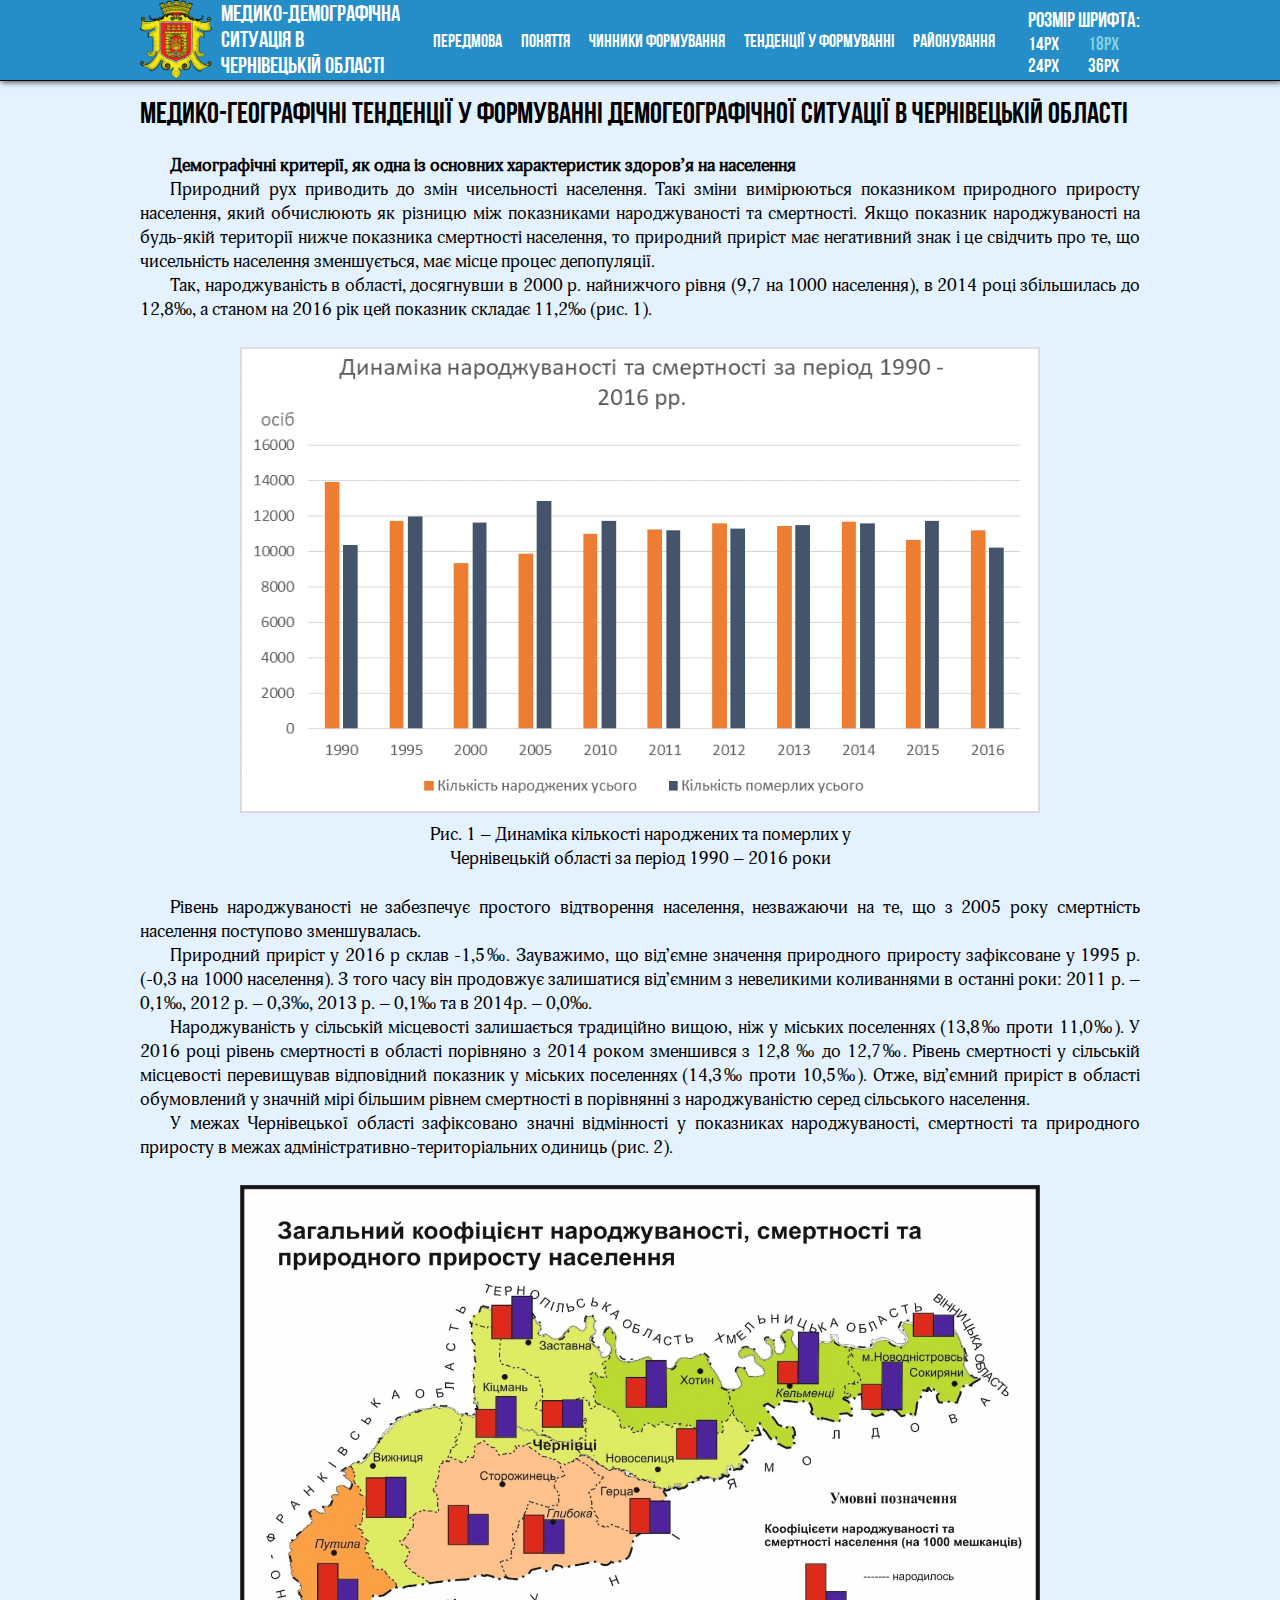
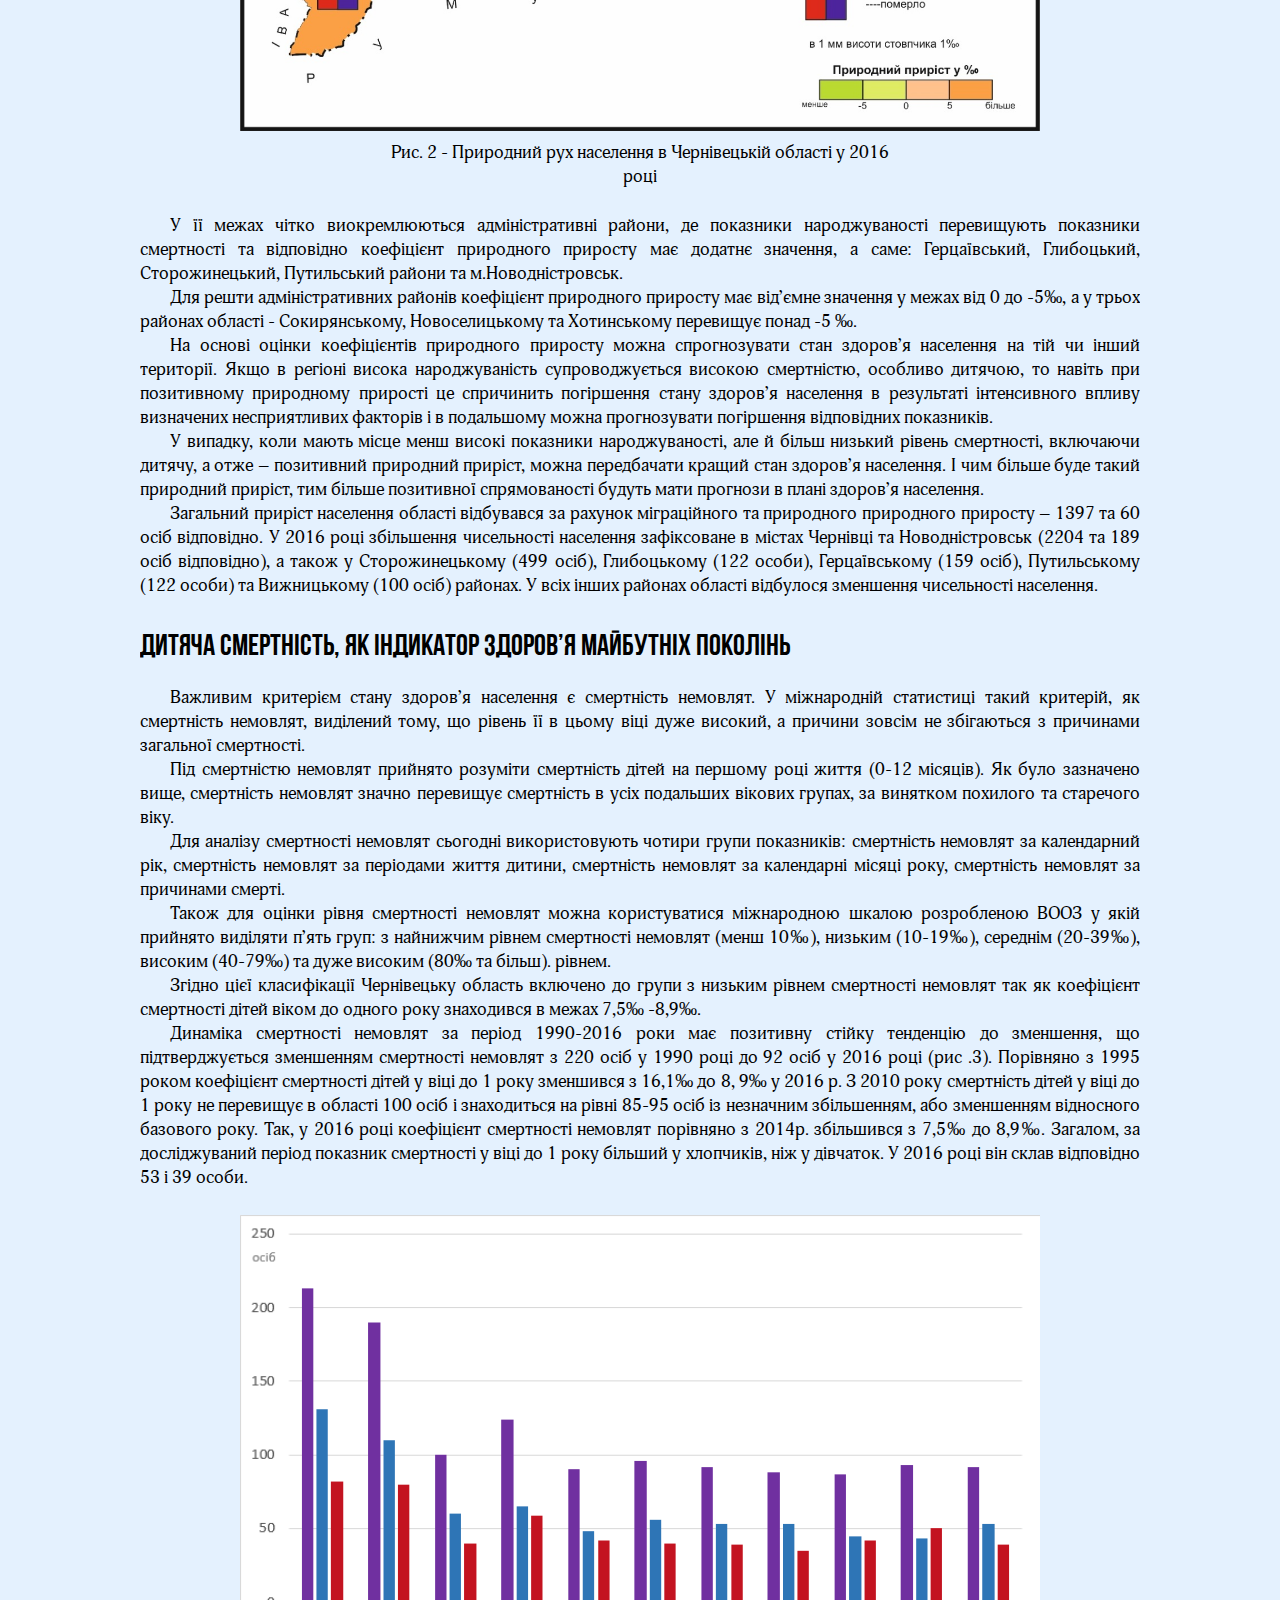
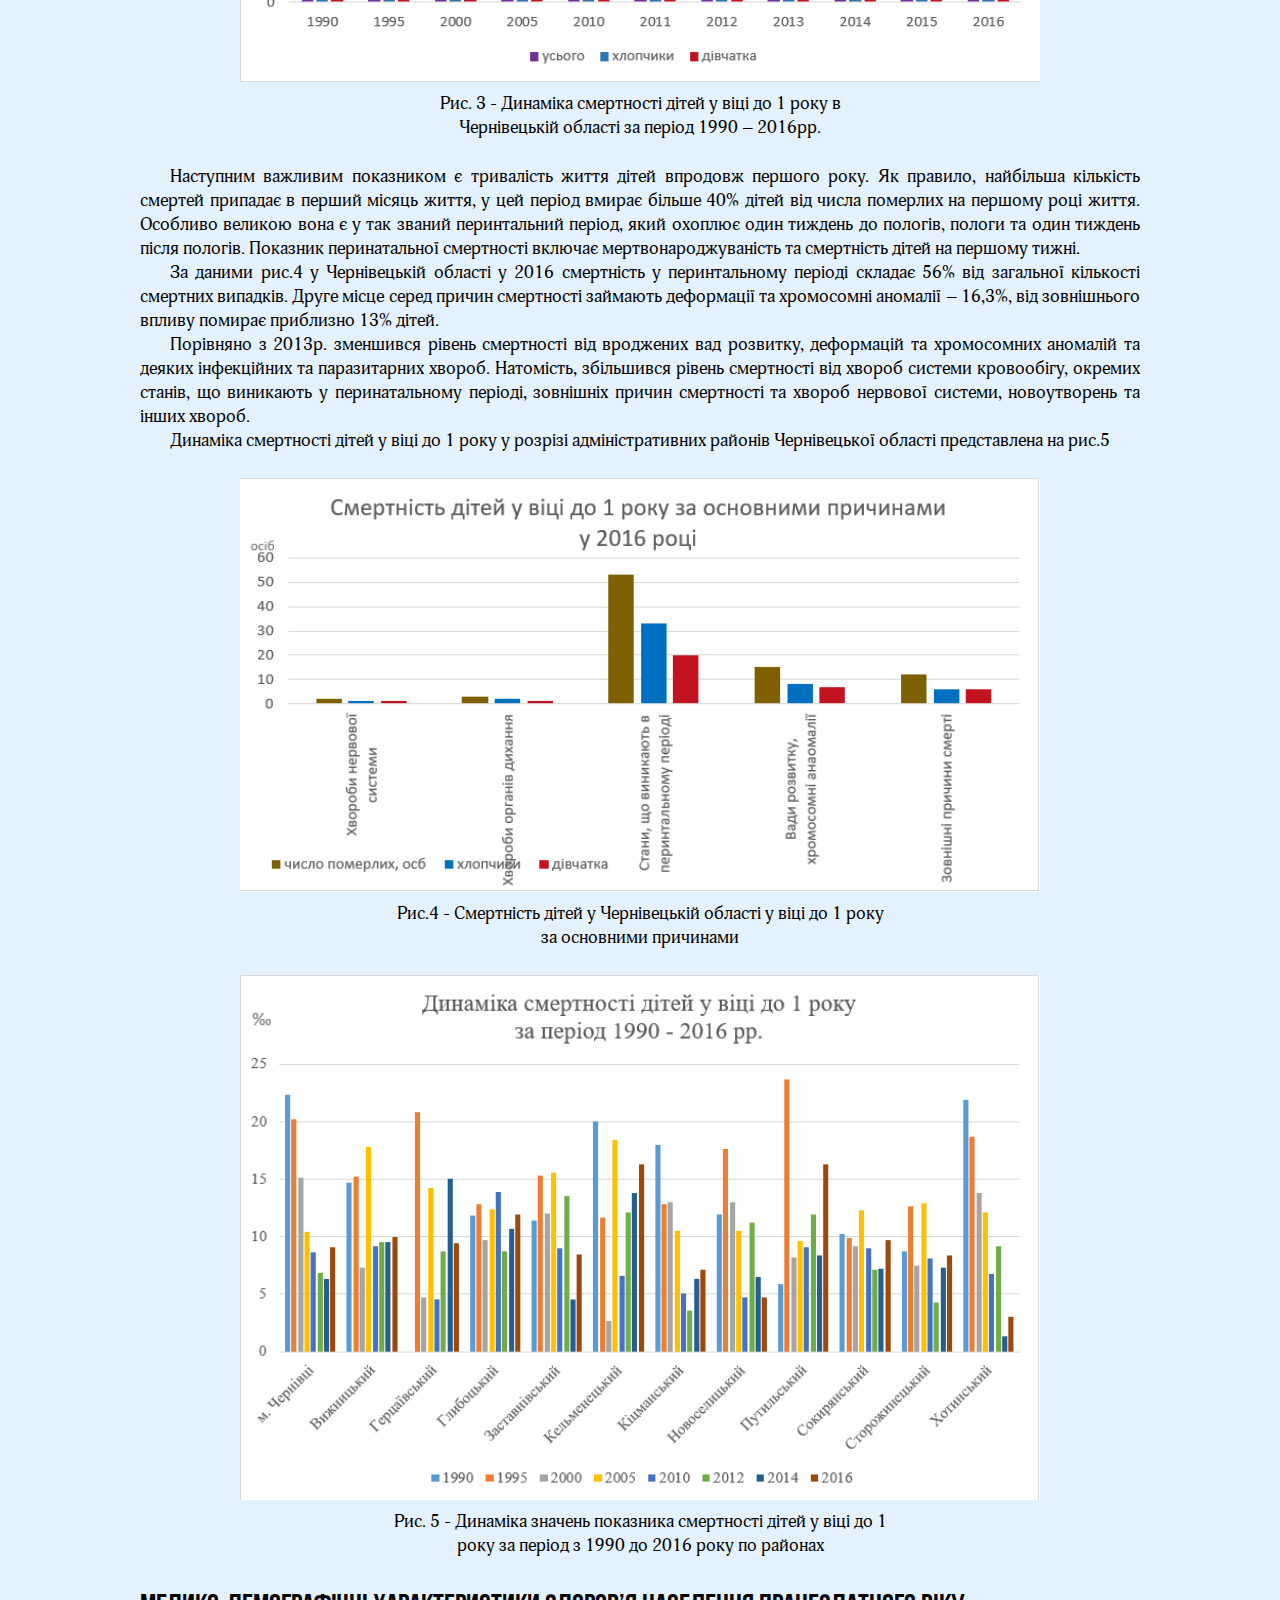
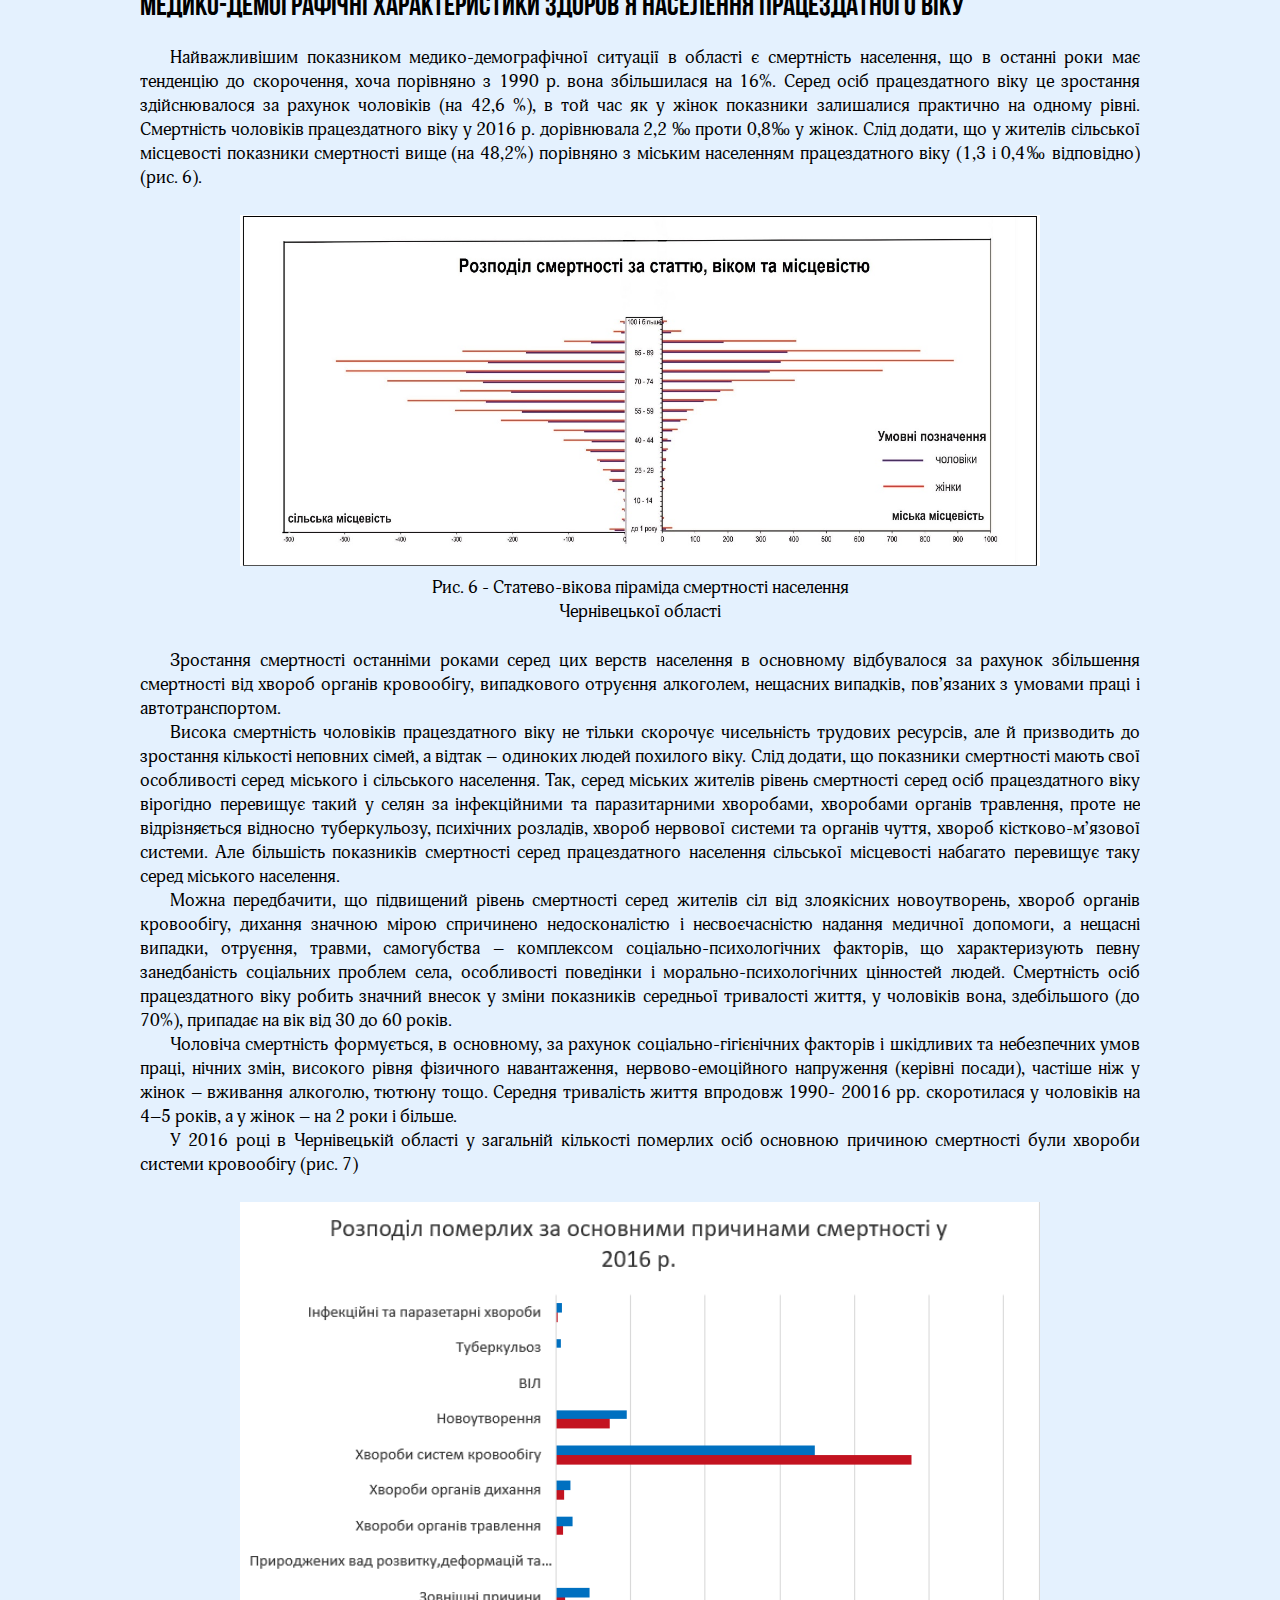
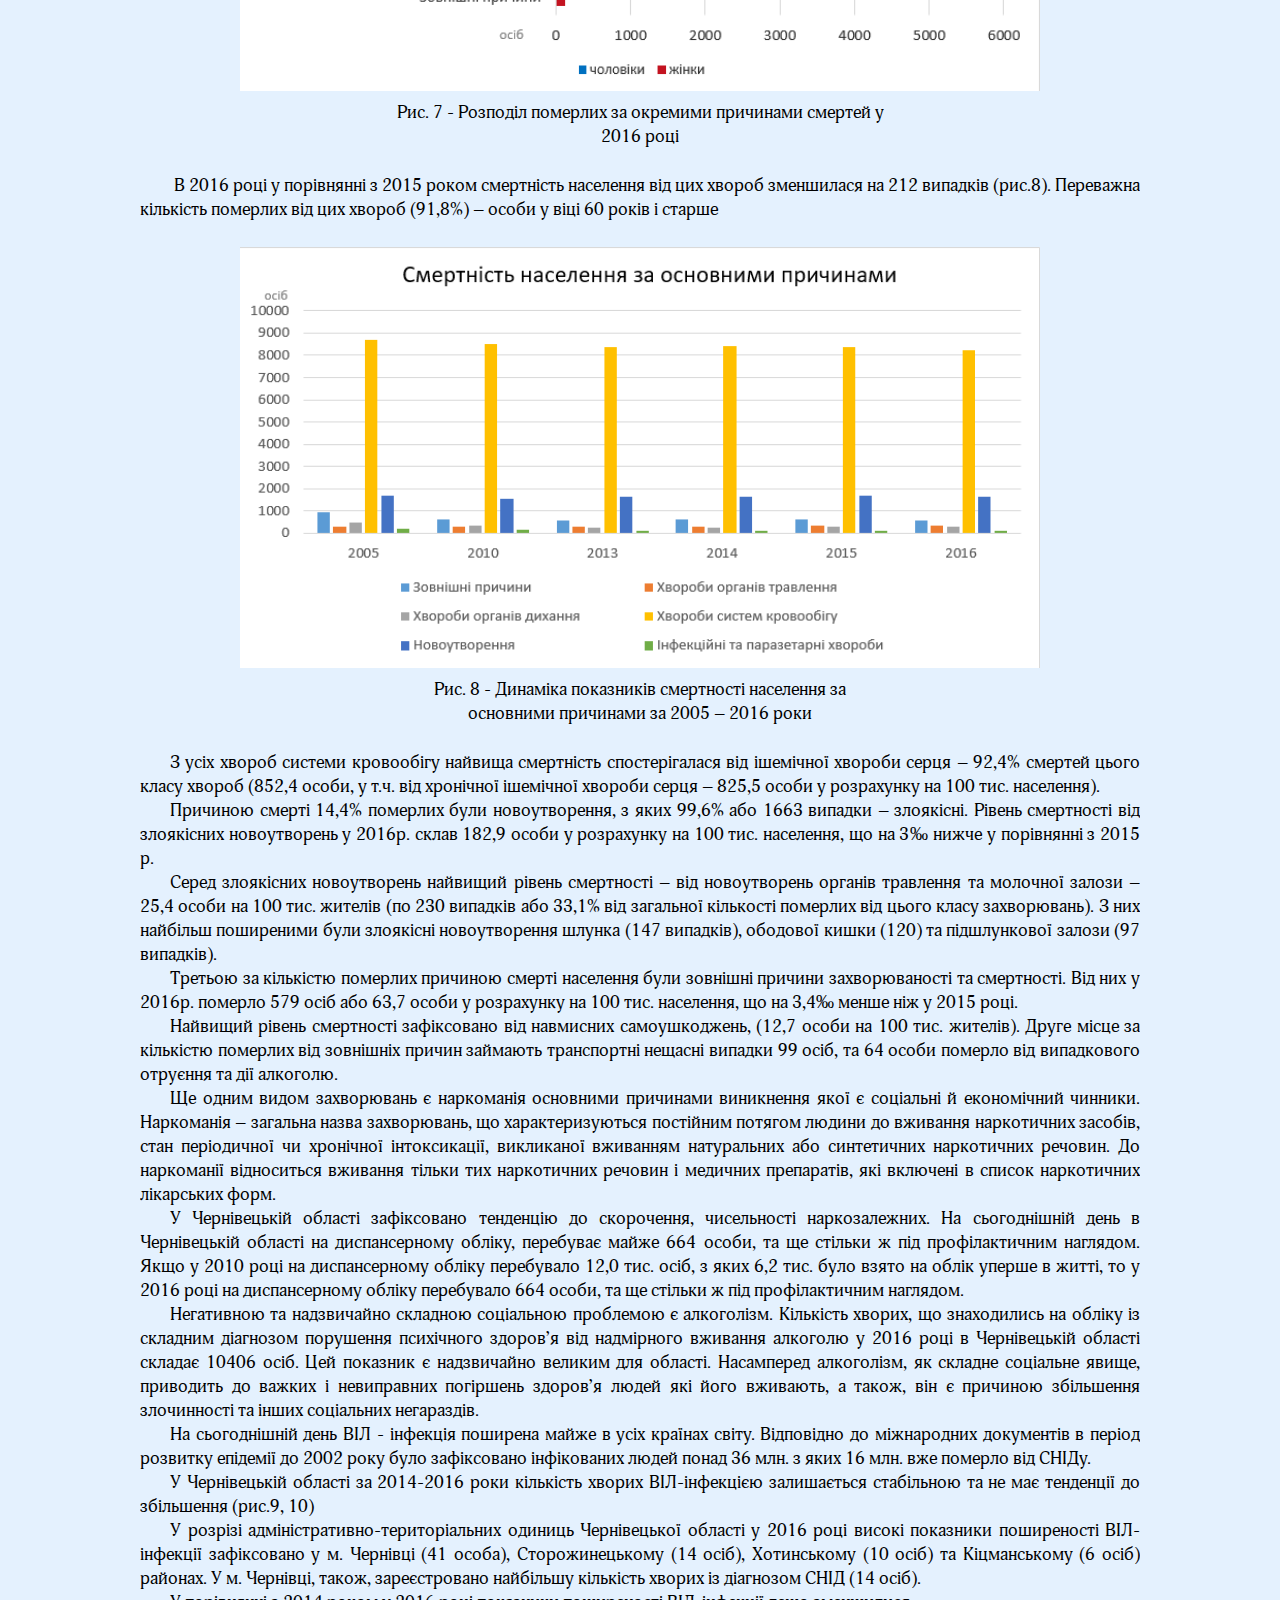
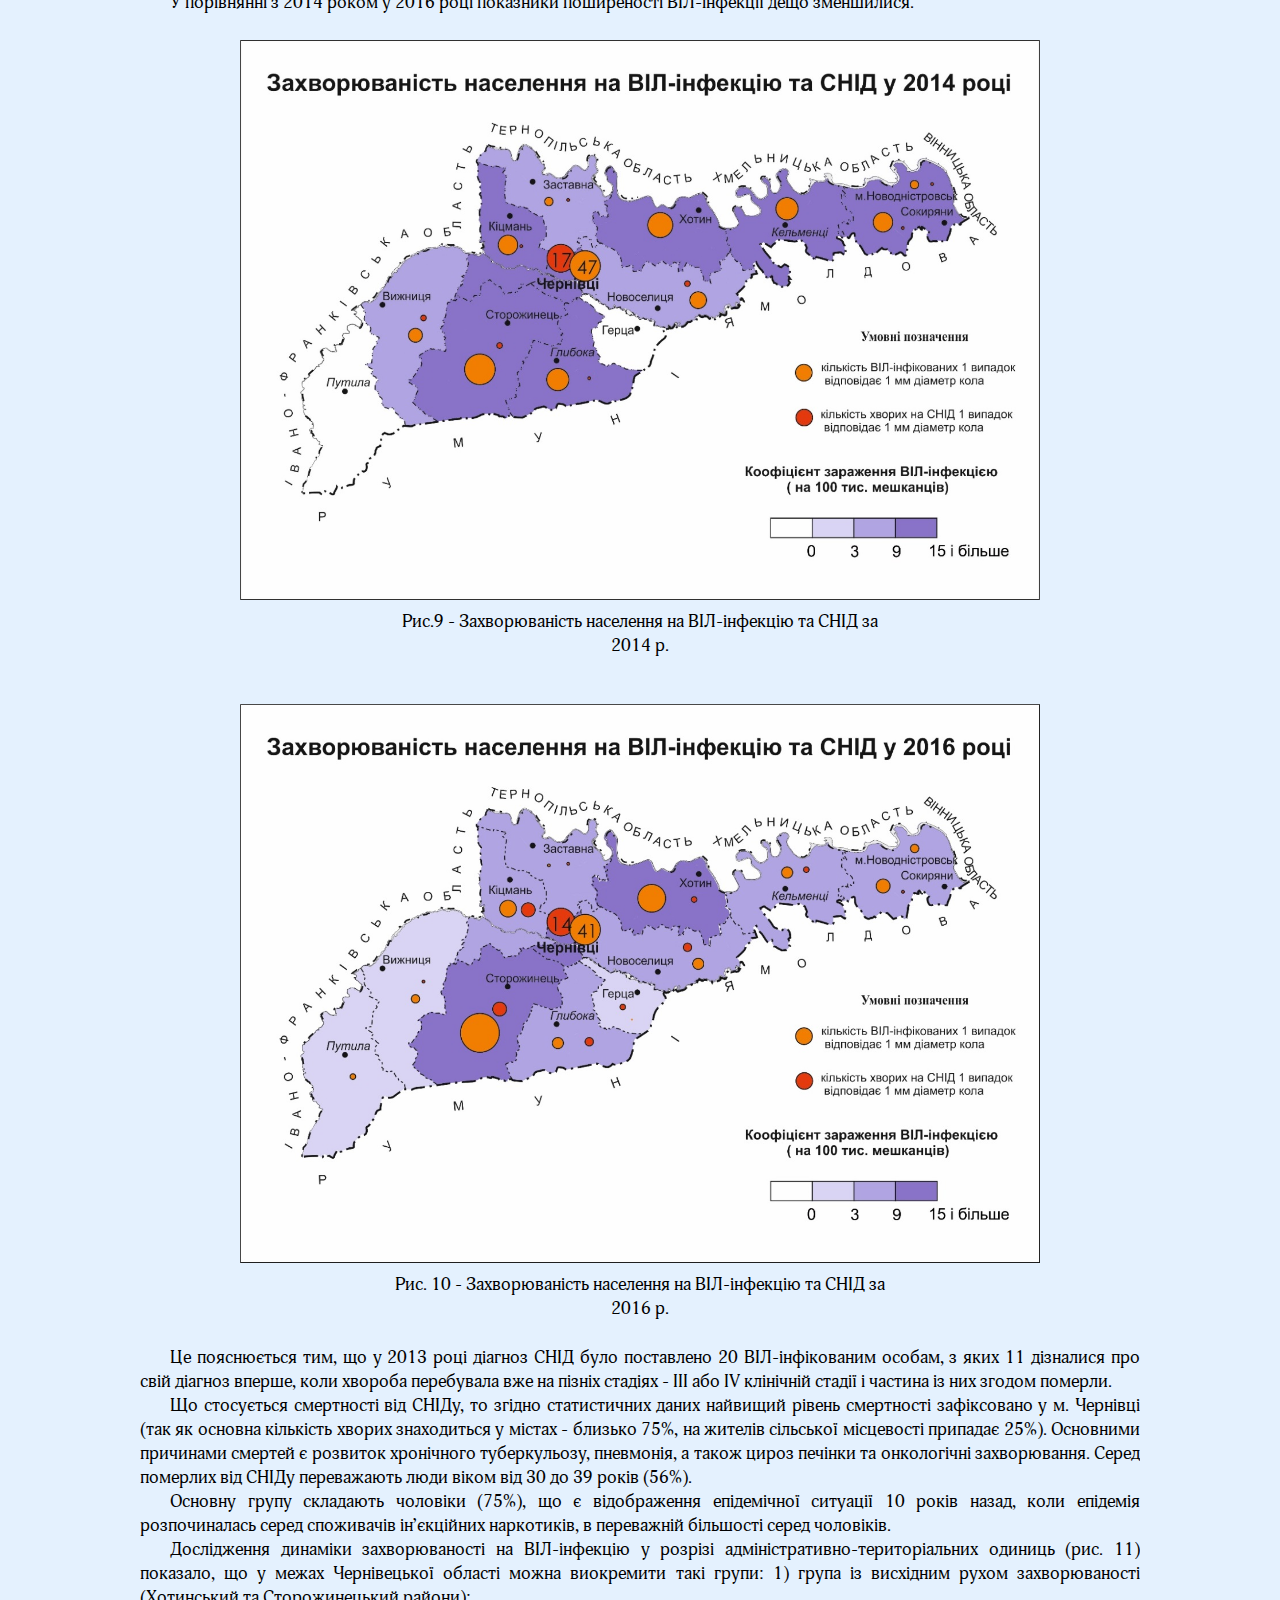
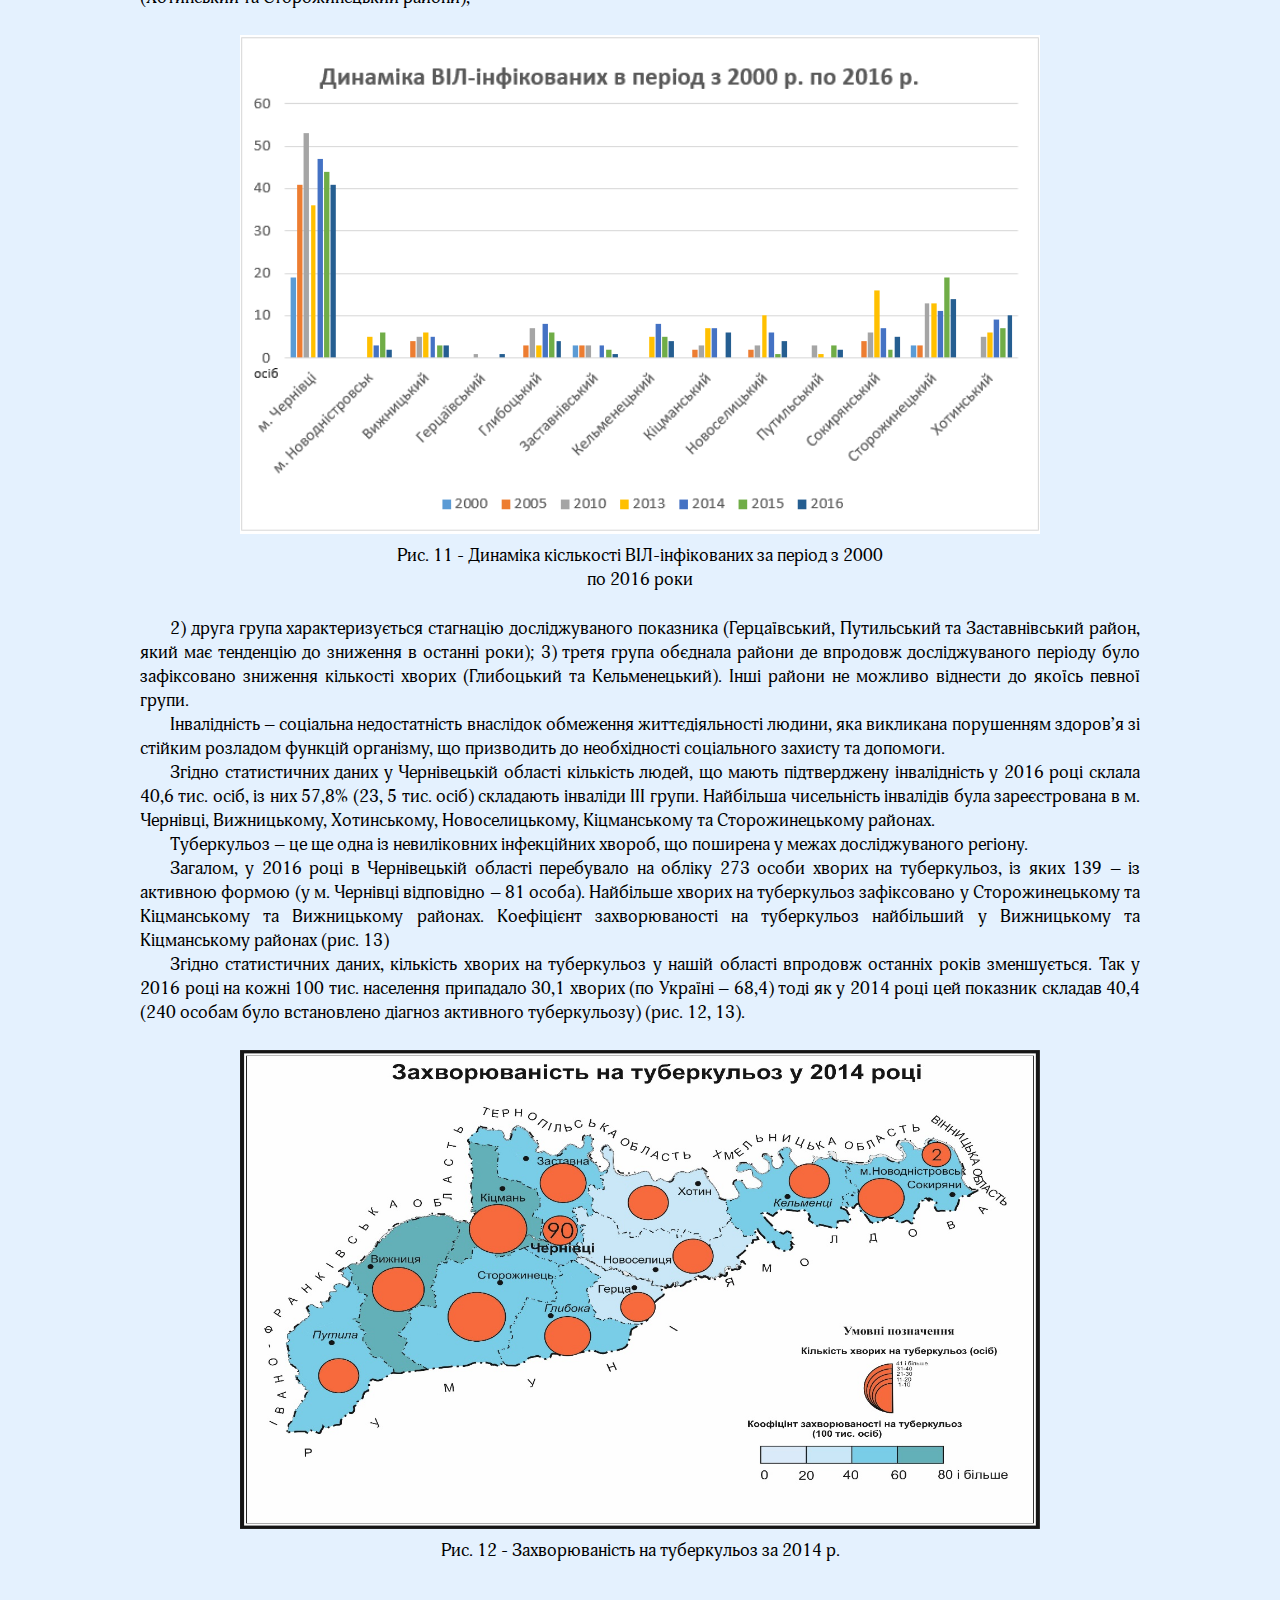
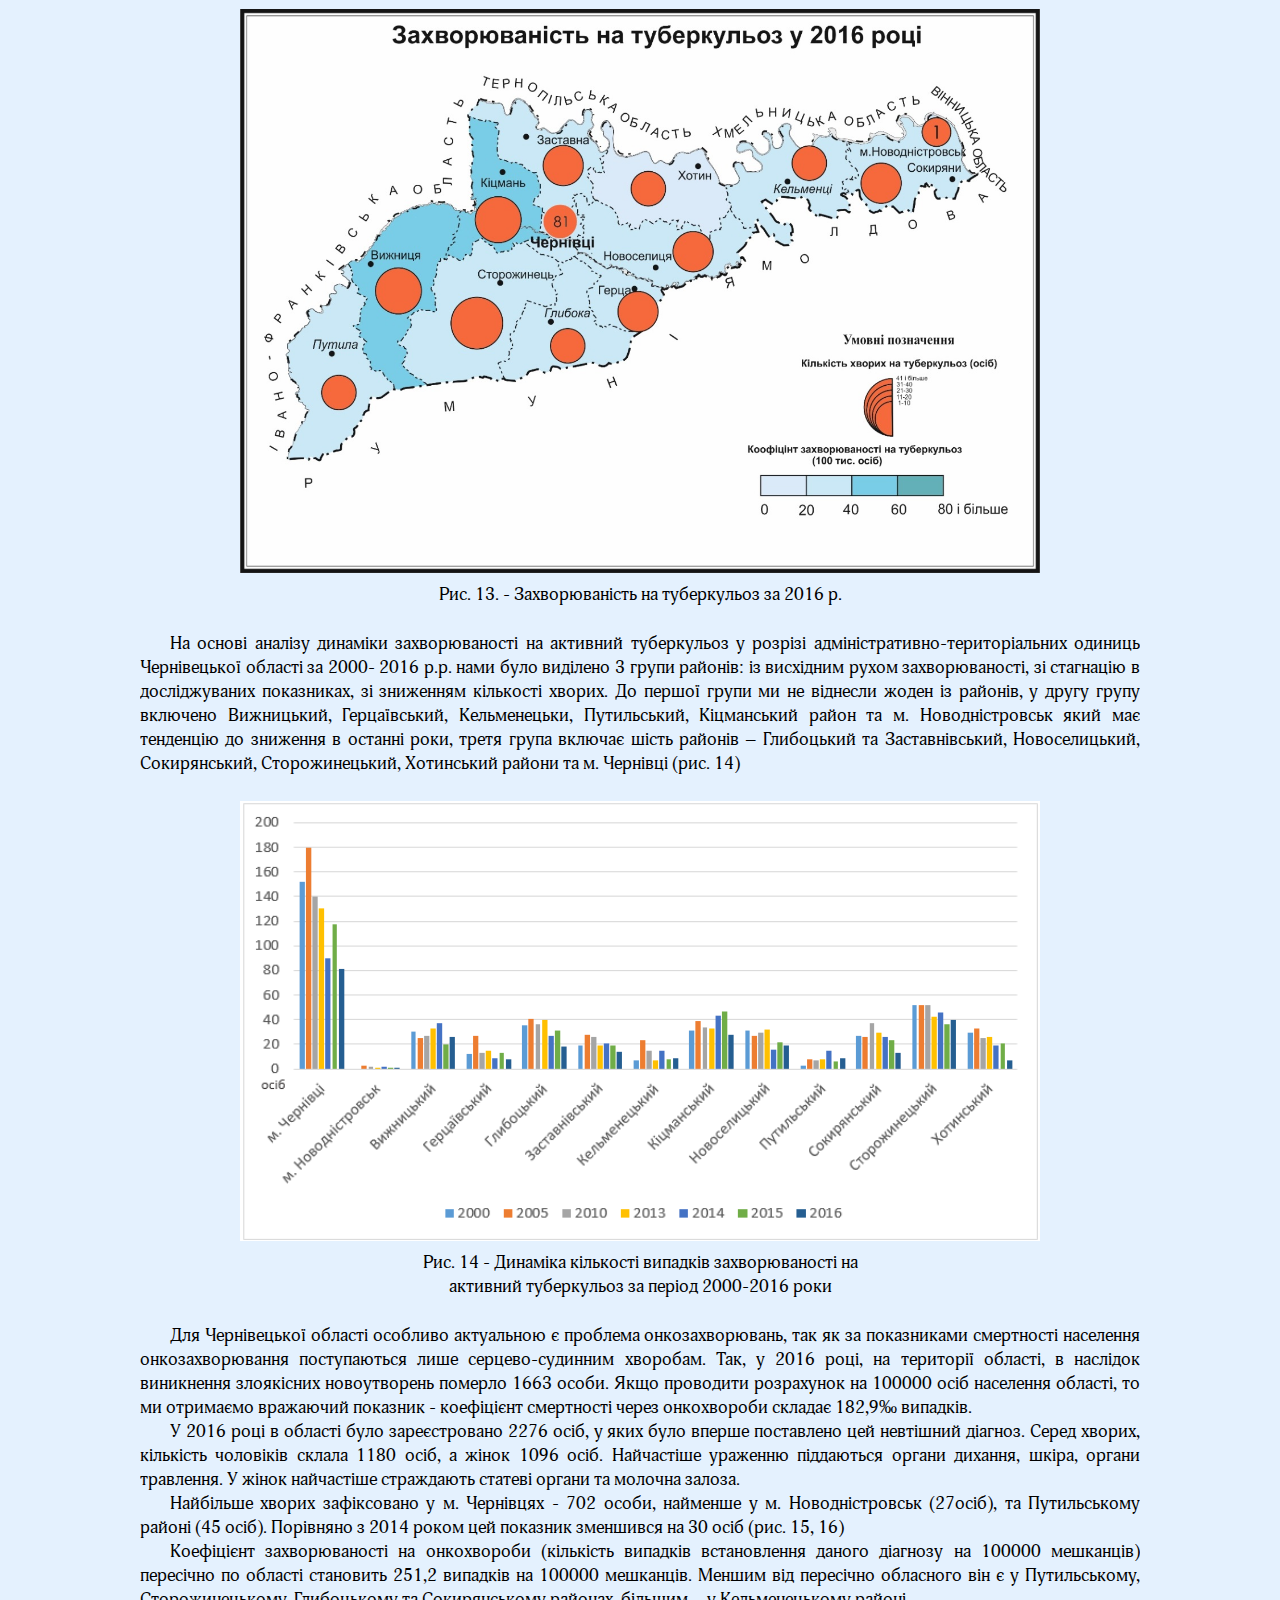
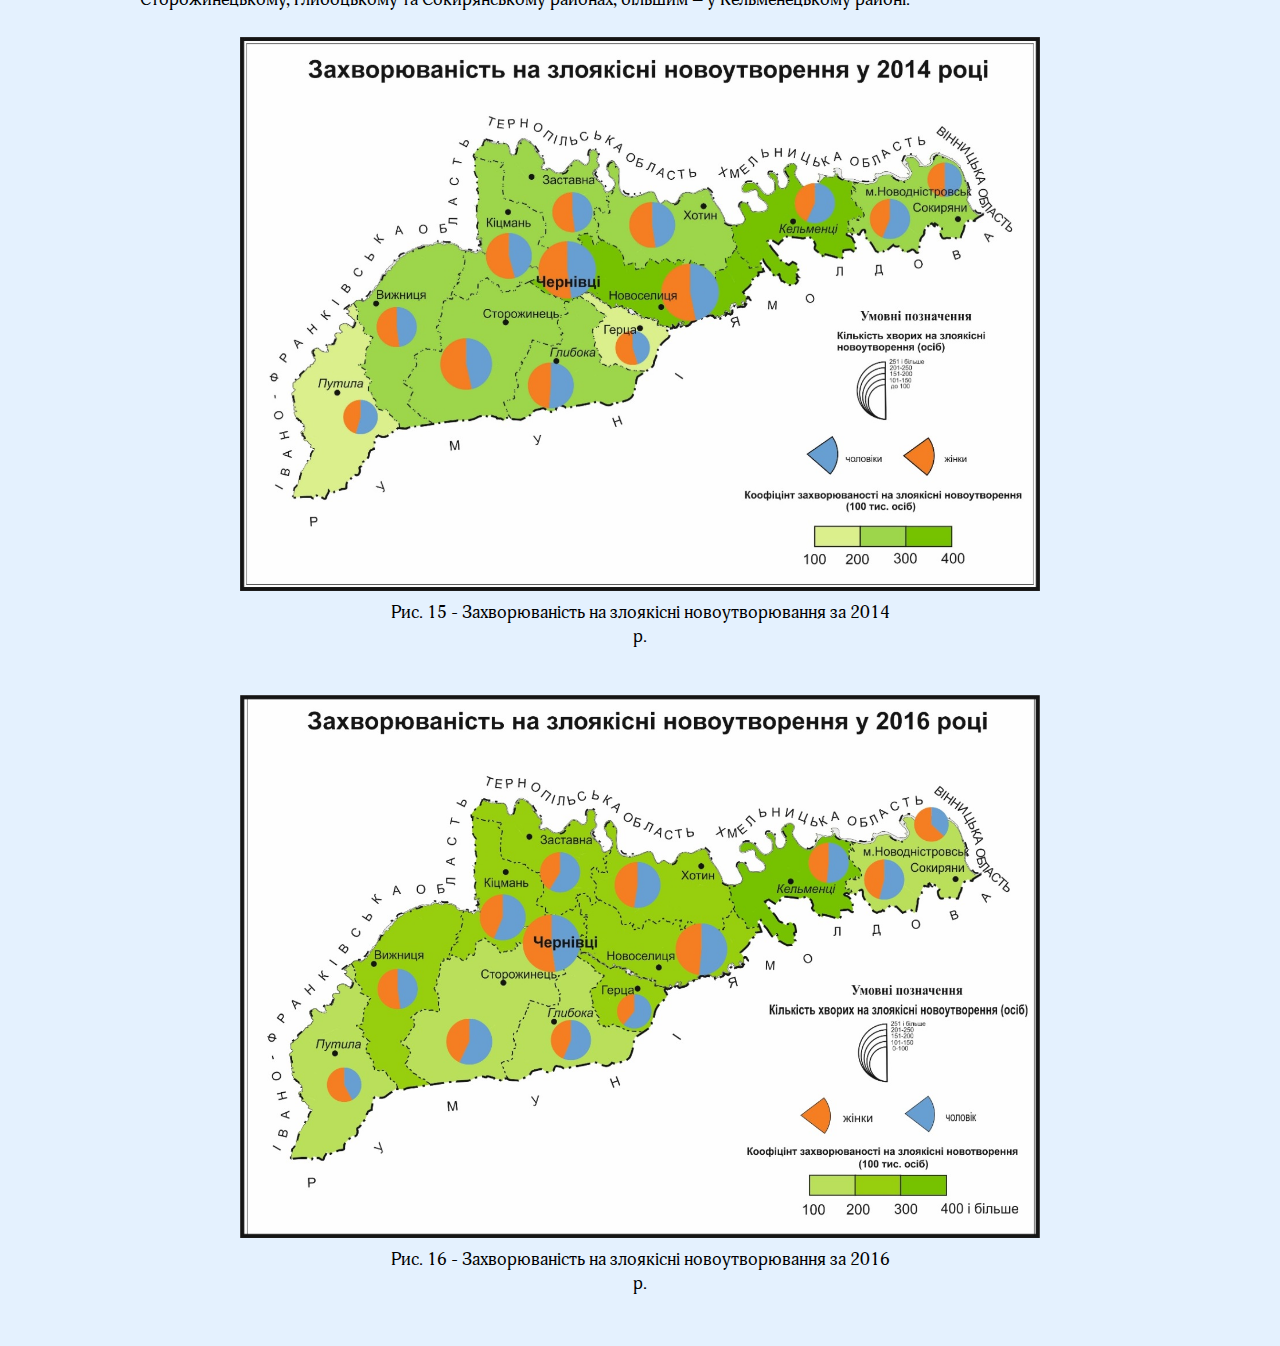
<file: artcle4.html>
<!DOCTYPE html>
<html lang="ua">

<head>
	<meta charset="UTF-8">
	<title>Медико-демографічна ситуація в Чернівецькій області</title>
	<link rel="stylesheet" href="style.css">
</head>

<body>

	<header name="top">
		<div class="menuLine">
			<div class="menu">
				<div class="menuLogo">
					<a href="index.html" class="menuLogoA">
						<img src="img/gerb.png" alt="CheGerb" class="menuLogoImg">
						<p href="index.html" class="menuLogoText">
							Медико-Демографічна<br>Ситуація в<br>Чернівецькій Області
						</p>
					</a>
				</div>
				<ul class="menuUl">
					<li class="menuUlLi">
						<a href="index.html" class="menuUlLiA">
							Передмова
						</a>
					</li>
					<li class="menuUlLi">
						<a href="artcle2.html" class="menuUlLiA">
							Поняття
						</a>
					</li>
					<li class="menuUlLi">
						<a href="artcle3.html" class="menuUlLiA">
							Чинники формування
						</a>
					</li>
					<li class="menuUlLi">
						<a href="artcle4.html" class="menuUlLiA">
							ТЕНДЕНЦІЇ У ФОРМУВАННІ
						</a>
					</li>
					<li class="menuUlLi">
						<a href="artcle5.html" class="menuUlLiA">
							Районування
						</a>
					</li>
				</ul>
				<ul class="fontSize">
					<li class="fontSizeLi">Розмір шрифта:</li>
					<li class="fontSizeLi fontSizeButton1">14px</li>
					<li class="fontSizeLi fontSizeButton2">18px</li><br>
					<li class="fontSizeLi fontSizeButton3">24px</li>
					<li class="fontSizeLi fontSizeButton4">36px</li>
				</ul>
			</div>
		</div>
	</header>
	<main>
		<div class="mainText">
			<p class="headline">МЕДИКО-ГЕОГРАФІЧНІ ТЕНДЕНЦІЇ У ФОРМУВАННІ ДЕМОГЕОГРАФІЧНОЇ СИТУАЦІЇ В ЧЕРНІВЕЦЬКІЙ ОБЛАСТІ</p>
			<p class="text">
				<span class="void"></span><b>Демографічні критерії, як одна із основних характеристик здоров’я на населення</b><br>
				<span class="void"></span>Природний рух приводить до змін чисельності населення. Такі зміни вимірюються показником природного приросту населення, який обчислюють як різницю між показниками народжуваності та смертності. Якщо показник народжуваності на будь-якій території нижче показника смертності населення, то природний приріст має негативний знак і це свідчить про те, що чисельність населення зменшується, має місце процес депопуляції. <br>
				<span class="void"></span>Так, народжуваність в області, досягнувши в 2000 р. найнижчого рівня (9,7 на 1000 населення), в 2014 році збільшилась до 12,8‰, а станом на 2016 рік цей показник складає 11,2‰ (рис. 1). <br>
				<div class="imgBlock">
					<img src="img/table9.png" alt="Table" class="imgBlockImg">
					<p class="imgBlockText">
						Рис. 1 – Динаміка кількості народжених та померлих у Чернівецькій області за період 1990 – 2016 роки
					</p>
				</div>
			</p>
			<p class="text">
				<span class="void"></span>Рівень народжуваності не забезпечує простого відтворення населення, незважаючи на те, що з 2005 року смертність населення поступово зменшувалась. <br>
				<span class="void"></span>Природний приріст у 2016 р склав -1,5‰. Зауважимо, що від’ємне значення природного приросту зафіксоване у 1995 р. (-0,3 на 1000 населення). З того часу він продовжує залишатися від’ємним з невеликими коливаннями в останні роки: 2011 р. – 0,1‰, 2012 р. – 0,3‰, 2013 р. – 0,1‰ та в 2014р. – 0,0‰. <br>
				<span class="void"></span>Народжуваність у сільській місцевості залишається традиційно вищою, ніж у міських поселеннях (13,8‰ проти 11,0‰). У 2016 році рівень смертності в області порівняно з 2014 роком зменшився з 12,8 ‰ до 12,7‰. Рівень смертності у сільській місцевості перевищував відповідний показник у міських поселеннях (14,3‰ проти 10,5‰). Отже, від’ємний приріст в області обумовлений у значній мірі більшим рівнем смертності в порівнянні з народжуваністю серед сільського населення. <br>
				<span class="void"></span>У межах Чернівецької області зафіксовано значні відмінності у показниках народжуваності, смертності та природного приросту в межах адміністративно-територіальних одиниць (рис. 2). <br>
			</p>
			<div class="imgBlock">
				<img src="img/table10.png" alt="Table" class="imgBlockImg">
				<p class="imgBlockText">
					Рис. 2 - Природний рух населення в Чернівецькій області у 2016 році
				</p>
			</div>
			<p class="text">
				<span class="void"></span>У її межах чітко виокремлюються адміністративні райони, де показники народжуваності перевищують показники смертності та відповідно коефіцієнт природного приросту має додатнє значення, а саме: Герцаївський, Глибоцький, Сторожинецький, Путильський райони та м.Новодністровськ. <br>
				<span class="void"></span>Для решти адміністративних районів коефіцієнт природного приросту має від’ємне значення у межах від 0 до -5‰, а у трьох районах області - Сокирянському, Новоселицькому та Хотинському перевищує понад -5 ‰. <br>
				<span class="void"></span>На основі оцінки коефіцієнтів природного приросту можна спрогнозувати стан здоров’я населення на тій чи інший території. Якщо в регіоні висока народжуваність супроводжується високою смертністю, особливо дитячою, то навіть при позитивному природному прирості це спричинить погіршення стану здоров’я населення в результаті інтенсивного впливу визначених несприятливих факторів і в подальшому можна прогнозувати погіршення відповідних показників. <br>
				<span class="void"></span>У випадку, коли мають місце менш високі показники народжуваності, але й більш низький рівень смертності, включаючи дитячу, а отже – позитивний природний приріст, можна передбачати кращий стан здоров’я населення. І чим більше буде такий природний приріст, тим більше позитивної спрямованості будуть мати прогнози в плані здоров’я населення. <br>
				<span class="void"></span>Загальний приріст населення області відбувався за рахунок міграційного та природного природного приросту – 1397 та 60 осіб відповідно. У 2016 році збільшення чисельності населення зафіксоване в містах Чернівці та Новодністровськ (2204 та 189 осіб відповідно), а також у Сторожинецькому (499 осіб), Глибоцькому (122 особи), Герцаївському (159 осіб), Путильському (122 особи) та Вижницькому (100 осіб) районах. У всіх інших районах області відбулося зменшення чисельності населення. <br>
			</p>
			<p class="headline">
				Дитяча смертність, як індикатор здоров’я майбутніх поколінь
			</p>
			<p class="text">
				<span class="void"></span>Важливим критерієм стану здоров’я населення є смертність немовлят. У міжнародній статистиці такий критерій, як смертність немовлят, виділений тому, що рівень її в цьому віці дуже високий, а причини зовсім не збігаються з причинами загальної смертності. <br>
				<span class="void"></span>Під смертністю немовлят прийнято розуміти смертність дітей на першому році життя (0-12 місяців). Як було зазначено вище, смертність немовлят значно перевищує смертність в усіх подальших вікових групах, за винятком похилого та старечого віку. <br>
				<span class="void"></span>Для аналізу смертності немовлят сьогодні використовують чотири групи показників: смертність немовлят за календарний рік, смертність немовлят за періодами життя дитини, смертність немовлят за календарні місяці року, смертність немовлят за причинами смерті. <br>
				<span class="void"></span>Також для оцінки рівня смертності немовлят можна користуватися міжнародною шкалою розробленою ВООЗ у якій прийнято виділяти п’ять груп: з найнижчим рівнем смертності немовлят (менш 10‰), низьким (10-19‰), середнім (20-39‰), високим (40-79‰) та дуже високим (80‰ та більш). рівнем. <br>
				<span class="void"></span>Згідно цієї класифікації Чернівецьку область включено до групи з низьким рівнем смертності немовлят так як коефіцієнт смертності дітей віком до одного року знаходився в межах 7,5‰ -8,9‰.<br>
				<span class="void"></span>Динаміка смертності немовлят за період 1990-2016 роки має позитивну стійку тенденцію до зменшення, що підтверджується зменшенням смертності немовлят з 220 осіб у 1990 році до 92 осіб у 2016 році (рис .3). Порівняно з 1995 роком коефіцієнт смертності дітей у віці до 1 року зменшився з 16,1‰ до 8, 9‰ у 2016 р. З 2010 року смертність дітей у віці до 1 року не перевищує в області 100 осіб і знаходиться на рівні 85-95 осіб із незначним збільшенням, або зменшенням відносного базового року. Так, у 2016 році коефіцієнт смертності немовлят порівняно з 2014р. збільшився з 7,5‰ до 8,9‰. Загалом, за досліджуваний період показник смертності у віці до 1 року більший у хлопчиків, ніж у дівчаток. У 2016 році він склав відповідно 53 і 39 особи. <br>
			</p>
			<div class="imgBlock">
				<img src="img/table11.png" alt="Table" class="imgBlockImg">
				<p class="imgBlockText">
					Рис. 3 - Динаміка смертності дітей у віці до 1 року в Чернівецькій області за період 1990 – 2016рр.
				</p>
			</div>
			<p class="text">
				<span class="void"></span>Наступним важливим показником є тривалість життя дітей впродовж першого року. Як правило, найбільша кількість смертей припадає в перший місяць життя, у цей період вмирає більше 40% дітей від числа померлих на першому році життя. Особливо великою вона є у так званий перинтальний період, який охоплює один тиждень до пологів, пологи та один тиждень після пологів. Показник перинатальної смертності включає мертвонароджуваність та смертність дітей на першому тижні. <br>
				<span class="void"></span>За даними рис.4 у Чернівецькій області у 2016 смертність у перинтальному періоді складає 56% від загальної кількості смертних випадків. Друге місце серед причин смертності займають деформації та хромосомні аномалії – 16,3%, від зовнішнього впливу помирає приблизно 13% дітей. <br>
				<span class="void"></span>Порівняно з 2013р. зменшився рівень смертності від вроджених вад розвитку, деформацій та хромосомних аномалій та деяких інфекційних та паразитарних хвороб. Натомість, збільшився рівень смертності від хвороб системи кровообігу, окремих станів, що виникають у перинатальному періоді, зовнішніх причин смертності та хвороб нервової системи, новоутворень та інших хвороб. <br>
				<span class="void"></span>Динаміка смертності дітей у віці до 1 року у розрізі адміністративних районів Чернівецької області представлена на рис.5<br>
				<div class="imgBlock">
					<img src="img/table12.png" alt="Table" class="imgBlockImg">
					<p class="imgBlockText">
						Рис.4 - Смертність дітей у Чернівецькій області у віці до 1 року за основними причинами
					</p>
				</div>
				<div class="imgBlock">
					<img src="img/table13.png" alt="Table" class="imgBlockImg">
					<p class="imgBlockText">
						Рис. 5 - Динаміка значень показника смертності дітей у віці до 1 року за період з 1990 до 2016 року по районах
					</p>
				</div>
			</p>
			<p class="headline">
				Медико-демографічні характеристики здоров’я населення працездатного віку
			</p>
			<p class="text">
				<span class="void"></span>Найважливішим показником медико-демографічної ситуації в області є смертність населення, що в останні роки має тенденцію до скорочення, хоча порівняно з 1990 р. вона збільшилася на 16%. Серед осіб працездатного віку це зростання здійснювалося за рахунок чоловіків (на 42,6 %), в той час як у жінок показники залишалися практично на одному рівні. Смертність чоловіків працездатного віку у 2016 р. дорівнювала 2,2 ‰ проти 0,8‰ у жінок. Слід додати, що у жителів сільської місцевості показники смертності вище (на 48,2%) порівняно з міським населенням працездатного віку (1,3 і 0,4‰ відповідно) (рис. 6). <br>
			</p>
			<div class="imgBlock">
				<img src="img/table14.png" alt="Table" class="imgBlockImg">
				<p class="imgBlockText">
					Рис. 6 - Статево-вікова піраміда смертності населення
					Чернівецької області
				</p>
			</div>
			<p class="text">
				<span class="void"></span>Зростання смертності останніми роками серед цих верств населення в основному відбувалося за рахунок збільшення смертності від хвороб органів кровообігу, випадкового отруєння алкоголем, нещасних випадків, пов’язаних з умовами праці і автотранспортом. <br>
				<span class="void"></span>Висока смертність чоловіків працездатного віку не тільки скорочує чисельність трудових ресурсів, але й призводить до зростання кількості неповних сімей, а відтак – одиноких людей похилого віку. Слід додати, що показники смертності мають свої особливості серед міського і сільського населення. Так, серед міських жителів рівень смертності серед осіб працездатного віку вірогідно перевищує такий у селян за інфекційними та паразитарними хворобами, хворобами органів травлення, проте не відрізняється відносно туберкульозу, психічних розладів, хвороб нервової системи та органів чуття, хвороб кістково-м’язової системи. Але більшість показників смертності серед працездатного населення сільської місцевості набагато перевищує таку серед міського населення. <br>
				<span class="void"></span>Можна передбачити, що підвищений рівень смертності серед жителів сіл від злоякісних новоутворень, хвороб органів кровообігу, дихання значною мірою спричинено недосконалістю і несвоєчасністю надання медичної допомоги, а нещасні випадки, отруєння, травми, самогубства – комплексом соціально-психологічних факторів, що характеризують певну занедбаність соціальних проблем села, особливості поведінки і морально-психологічних цінностей людей. Смертність осіб працездатного віку робить значний внесок у зміни показників середньої тривалості життя, у чоловіків вона, здебільшого (до 70%), припадає на вік від 30 до 60 років. <br>
				<span class="void"></span>Чоловіча смертність формується, в основному, за рахунок соціально-гігієнічних факторів і шкідливих та небезпечних умов праці, нічних змін, високого рівня фізичного навантаження, нервово-емоційного напруження (керівні посади), частіше ніж у жінок – вживання алкоголю, тютюну тощо. Середня тривалість життя впродовж 1990- 20016 рр. скоротилася у чоловіків на 4–5 років, а у жінок – на 2 роки і більше. <br>
				<span class="void"></span>У 2016 році в Чернівецькій області у загальній кількості померлих осіб основною причиною смертності були хвороби системи кровообігу (рис. 7) <br>
			</p>
			<div class="imgBlock">
				<img src="img/table15.png" alt="Table" class="imgBlockImg">
				<p class="imgBlockText">
					Рис. 7 - Розподіл померлих за окремими причинами смертей у 2016 році
				</p>
			</div>
			<p class="text">
				<span class="void"></span> В 2016 році у порівнянні з 2015 роком смертність населення від цих хвороб зменшилася на 212 випадків (рис.8). Переважна кількість померлих від цих хвороб (91,8%) – особи у віці 60 років і старше<br>
			</p>
			<div class="imgBlock">
				<img src="img/table16.png" alt="Table" class="imgBlockImg">
				<p class="imgBlockText">
					Рис. 8 - Динаміка показників смертності населення за основними причинами за 2005 – 2016 роки
				</p>
			</div>
			<p class="text">
				<span class="void"></span>З усіх хвороб системи кровообігу найвища смертність спостерігалася від ішемічної хвороби серця – 92,4% смертей цього класу хвороб (852,4 особи, у т.ч. від хронічної ішемічної хвороби серця – 825,5 особи у розрахунку на 100 тис. населення). <br>
				<span class="void"></span>Причиною смерті 14,4% померлих були новоутворення, з яких 99,6% або 1663 випадки – злоякісні. Рівень смертності від злоякісних новоутворень у 2016р. склав 182,9 особи у розрахунку на 100 тис. населення, що на 3‰ нижче у порівнянні з 2015 р. <br>
				<span class="void"></span>Серед злоякісних новоутворень найвищий рівень смертності – від новоутворень органів травлення та молочної залози – 25,4 особи на 100 тис. жителів (по 230 випадків або 33,1% від загальної кількості померлих від цього класу захворювань). З них найбільш поширеними були злоякісні новоутворення шлунка (147 випадків), ободової кишки (120) та підшлункової залози (97 випадків). <br>
				<span class="void"></span>Третьою за кількістю померлих причиною смерті населення були зовнішні причини захворюваності та смертності. Від них у 2016р. померло 579 осіб або 63,7 особи у розрахунку на 100 тис. населення, що на 3,4‰ менше ніж у 2015 році. <br>
				<span class="void"></span>Найвищий рівень смертності зафіксовано від навмисних самоушкоджень, (12,7 особи на 100 тис. жителів). Друге місце за кількістю померлих від зовнішніх причин займають транспортні нещасні випадки 99 осіб, та 64 особи померло від випадкового отруєння та дії алкоголю. <br>
				<span class="void"></span>Ще одним видом захворювань є наркоманія основними причинами виникнення якої є соціальні й економічний чинники. Наркоманія – загальна назва захворювань, що характеризуються постійним потягом людини до вживання наркотичних засобів, стан періодичної чи хронічної інтоксикації, викликаної вживанням натуральних або синтетичних наркотичних речовин. До наркоманії відноситься вживання тільки тих наркотичних речовин і медичних препаратів, які включені в список наркотичних лікарських форм. <br>
				<span class="void"></span>У Чернівецькій області зафіксовано тенденцію до скорочення, чисельності наркозалежних. На сьогоднішній день в Чернівецькій області на диспансерному обліку, перебуває майже 664 особи, та ще стільки ж під профілактичним наглядом. Якщо у 2010 році на диспансерному обліку перебувало 12,0 тис. осіб, з яких 6,2 тис. було взято на облік уперше в житті, то у 2016 році на диспансерному обліку перебувало 664 особи, та ще стільки ж під профілактичним наглядом. <br>
				<span class="void"></span>Негативною та надзвичайно складною соціальною проблемою є алкоголізм. Кількість хворих, що знаходились на обліку із складним діагнозом порушення психічного здоров’я від надмірного вживання алкоголю у 2016 році в Чернівецькій області складає 10406 осіб. Цей показник є надзвичайно великим для області. Насамперед алкоголізм, як складне соціальне явище, приводить до важких і невиправних погіршень здоров’я людей які його вживають, а також, він є причиною збільшення злочинності та інших соціальних негараздів. <br>
				<span class="void"></span>На сьогоднішній день ВІЛ - інфекція поширена майже в усіх країнах світу. Відповідно до міжнародних документів в період розвитку епідемії до 2002 року було зафіксовано інфікованих людей понад 36 млн. з яких 16 млн. вже померло від СНІДу. <br>
				<span class="void"></span>У Чернівецькій області за 2014-2016 роки кількість хворих ВІЛ-інфекцією залишається стабільною та не має тенденції до збільшення (рис.9, 10) <br>
				<span class="void"></span>У розрізі адміністративно-територіальних одиниць Чернівецької області у 2016 році високі показники поширеності ВІЛ-інфекції зафіксовано у м. Чернівці (41 особа), Сторожинецькому (14 осіб), Хотинському (10 осіб) та Кіцманському (6 осіб) районах. У м. Чернівці, також, зареєстровано найбільшу кількість хворих із діагнозом СНІД (14 осіб). <br>
				<span class="void"></span>У порівнянні з 2014 роком у 2016 році показники поширеності ВІЛ-інфекції дещо зменшилися. <br>
			</p>
			<div class="imgBlock">
				<img src="img/table19.png" alt="Table" class="imgBlockImg">
				<p class="imgBlockText">
					Рис.9 - Захворюваність населення на ВІЛ-інфекцію та СНІД за 2014 р.
				</p>
			</div>
			<br>
			<div class="imgBlock">
				<img src="img/table20.png" alt="Table" class="imgBlockImg">
				<p class="imgBlockText">
					Рис. 10 - Захворюваність населення на ВІЛ-інфекцію та СНІД за 2016 р.
				</p>
			</div>
			<p class="text">
				<span class="void"></span>Це пояснюється тим, що у 2013 році діагноз СНІД було поставлено 20 ВІЛ-інфікованим особам, з яких 11 дізналися про свій діагноз вперше, коли хвороба перебувала вже на пізніх стадіях - ІІІ або ІV клінічній стадії і частина із них згодом померли. <br>
				<span class="void"></span>Що стосується смертності від СНІДу, то згідно статистичних даних найвищий рівень смертності зафіксовано у м. Чернівці (так як основна кількість хворих знаходиться у містах - близько 75%, на жителів сільської місцевості припадає 25%). Основними причинами смертей є розвиток хронічного туберкульозу, пневмонія, а також цироз печінки та онкологічні захворювання. Серед померлих від СНІДу переважають люди віком від 30 до 39 років (56%). <br>
				<span class="void"></span>Основну групу складають чоловіки (75%), що є відображення епідемічної ситуації 10 років назад, коли епідемія розпочиналась серед споживачів ін’єкційних наркотиків, в переважній більшості серед чоловіків. <br>
				<span class="void"></span>Дослідження динаміки захворюваності на ВІЛ-інфекцію у розрізі адміністративно-територіальних одиниць (рис. 11) показало, що у межах Чернівецької області можна виокремити такі групи: 1) група із висхідним рухом захворюваності (Хотинський та Сторожинецький райони); <br>
			</p>
			<div class="imgBlock">
				<img src="img/table21.png" alt="Table" class="imgBlockImg">
				<p class="imgBlockText">
					Рис. 11 - Динаміка кіслькості ВІЛ-інфікованих за період з 2000 по 2016 роки
				</p>
			</div>
			<p class="text">
				<span class="void"></span>2) друга група характеризується стагнацію досліджуваного показника (Герцаївський, Путильський та Заставнівський район, який має тенденцію до зниження в останні роки); 3) третя група обєднала райони де впродовж досліджуваного періоду було зафіксовано зниження кількості хворих (Глибоцький та Кельменецький). Інші райони не можливо віднести до якоїсь певної групи. <br>
				<span class="void"></span>Інвалідність – соціальна недостатність внаслідок обмеження життєдіяльності людини, яка викликана порушенням здоров’я зі стійким розладом функцій організму, що призводить до необхідності соціального захисту та допомоги. <br>
				<span class="void"></span>Згідно статистичних даних у Чернівецькій області кількість людей, що мають підтверджену інвалідність у 2016 році склала 40,6 тис. осіб, із них 57,8% (23, 5 тис. осіб) складають інваліди ІІІ групи. Найбільша чисельність інвалідів була зареєстрована в м. Чернівці, Вижницькому, Хотинському, Новоселицькому, Кіцманському та Сторожинецькому районах. <br>
				<span class="void"></span>Туберкульоз – це ще одна із невиліковних інфекційних хвороб, що поширена у межах досліджуваного регіону. <br>
				<span class="void"></span>Загалом, у 2016 році в Чернівецькій області перебувало на обліку 273 особи хворих на туберкульоз, із яких 139 – із активною формою (у м. Чернівці відповідно – 81 особа). Найбільше хворих на туберкульоз зафіксовано у Сторожинецькому та Кіцманському та Вижницькому районах. Коефіцієнт захворюваності на туберкульоз найбільший у Вижницькому та Кіцманському районах (рис. 13) <br>
				<span class="void"></span>Згідно статистичних даних, кількість хворих на туберкульоз у нашій області впродовж останніх років зменшується. Так у 2016 році на кожні 100 тис. населення припадало 30,1 хворих (по Україні – 68,4) тоді як у 2014 році цей показник складав 40,4 (240 особам було встановлено діагноз активного туберкульозу) (рис. 12, 13). <br>
			</p>
			<div class="imgBlock">
				<img src="img/table22.png" alt="Table" class="imgBlockImg">
				<p class="imgBlockText">
					Рис. 12 - Захворюваність на туберкульоз за 2014 р.
				</p>
			</div>
			<br>
			<div class="imgBlock">
				<img src="img/table23.png" alt="Table" class="imgBlockImg">
				<p class="imgBlockText">
					Рис. 13. - Захворюваність на туберкульоз за 2016 р.
				</p>
			</div>
			<p class="text">
				<span class="void"></span>На основі аналізу динаміки захворюваності на активний туберкульоз у розрізі адміністративно-територіальних одиниць Чернівецької області за 2000- 2016 р.р. нами було виділено 3 групи районів: із висхідним рухом захворюваності, зі стагнацію в досліджуваних показниках, зі зниженням кількості хворих. До першої групи ми не віднесли жоден із районів, у другу групу включено Вижницький, Герцаївський, Кельменецьки, Путильський, Кіцманський район та м. Новодністровськ який має тенденцію до зниження в останні роки, третя група включає шість районів – Глибоцький та Заставнівський, Новоселицький, Сокирянський, Сторожинецький, Хотинський райони та м. Чернівці (рис. 14) <br>
			</p>
			<div class="imgBlock">
				<img src="img/table24.png" alt="Table" class="imgBlockImg">
				<p class="imgBlockText">
					Рис. 14 - Динаміка кількості випадків захворюваності на активний
					туберкульоз за період 2000-2016 роки
				</p>
			</div>
			<p class="text">
				<span class="void"></span>Для Чернівецької області особливо актуальною є проблема онкозахворювань, так як за показниками смертності населення онкозахворювання поступаються лише серцево-судинним хворобам. Так, у 2016 році, на території області, в наслідок виникнення злоякісних новоутворень померло 1663 особи. Якщо проводити розрахунок на 100000 осіб населення області, то ми отримаємо вражаючий показник - коефіцієнт смертності через онкохвороби складає 182,9‰ випадків. <br>
				<span class="void"></span>У 2016 році в області було зареєстровано 2276 осіб, у яких було вперше поставлено цей невтішний діагноз. Серед хворих, кількість чоловіків склала 1180 осіб, а жінок 1096 осіб. Найчастіше ураженню піддаються органи дихання, шкіра, органи травлення. У жінок найчастіше страждають статеві органи та молочна залоза. <br>
				<span class="void"></span>Найбільше хворих зафіксовано у м. Чернівцях - 702 особи, найменше у м. Новодністровськ (27осіб), та Путильському районі (45 осіб). Порівняно з 2014 роком цей показник зменшився на 30 осіб (рис. 15, 16) <br>
				<span class="void"></span>Коефіцієнт захворюваності на онкохвороби (кількість випадків встановлення даного діагнозу на 100000 мешканців) пересічно по області становить 251,2 випадків на 100000 мешканців. Меншим від пересічно обласного він є у Путильському, Сторожинецькому, Глибоцькому та Сокирянському районах, більшим – у Кельменецькому районі. <br>
				</p>
			<div class="imgBlock">
				<img src="img/table25.png" alt="Table" class="imgBlockImg">
				<p class="imgBlockText">
					Рис. 15 -  Захворюваність на злоякісні новоутворювання за 2014 р.
				</p>
			</div>
			<br>
			<div class="imgBlock">
				<img src="img/table26.png" alt="Table" class="imgBlockImg">
				<p class="imgBlockText">
					Рис. 16 - Захворюваність на злоякісні новоутворювання за 2016 р.
				</p>
			</div>
		</div>
	</main>
</body>
<script src="js.js"></script>

</html>
</file>
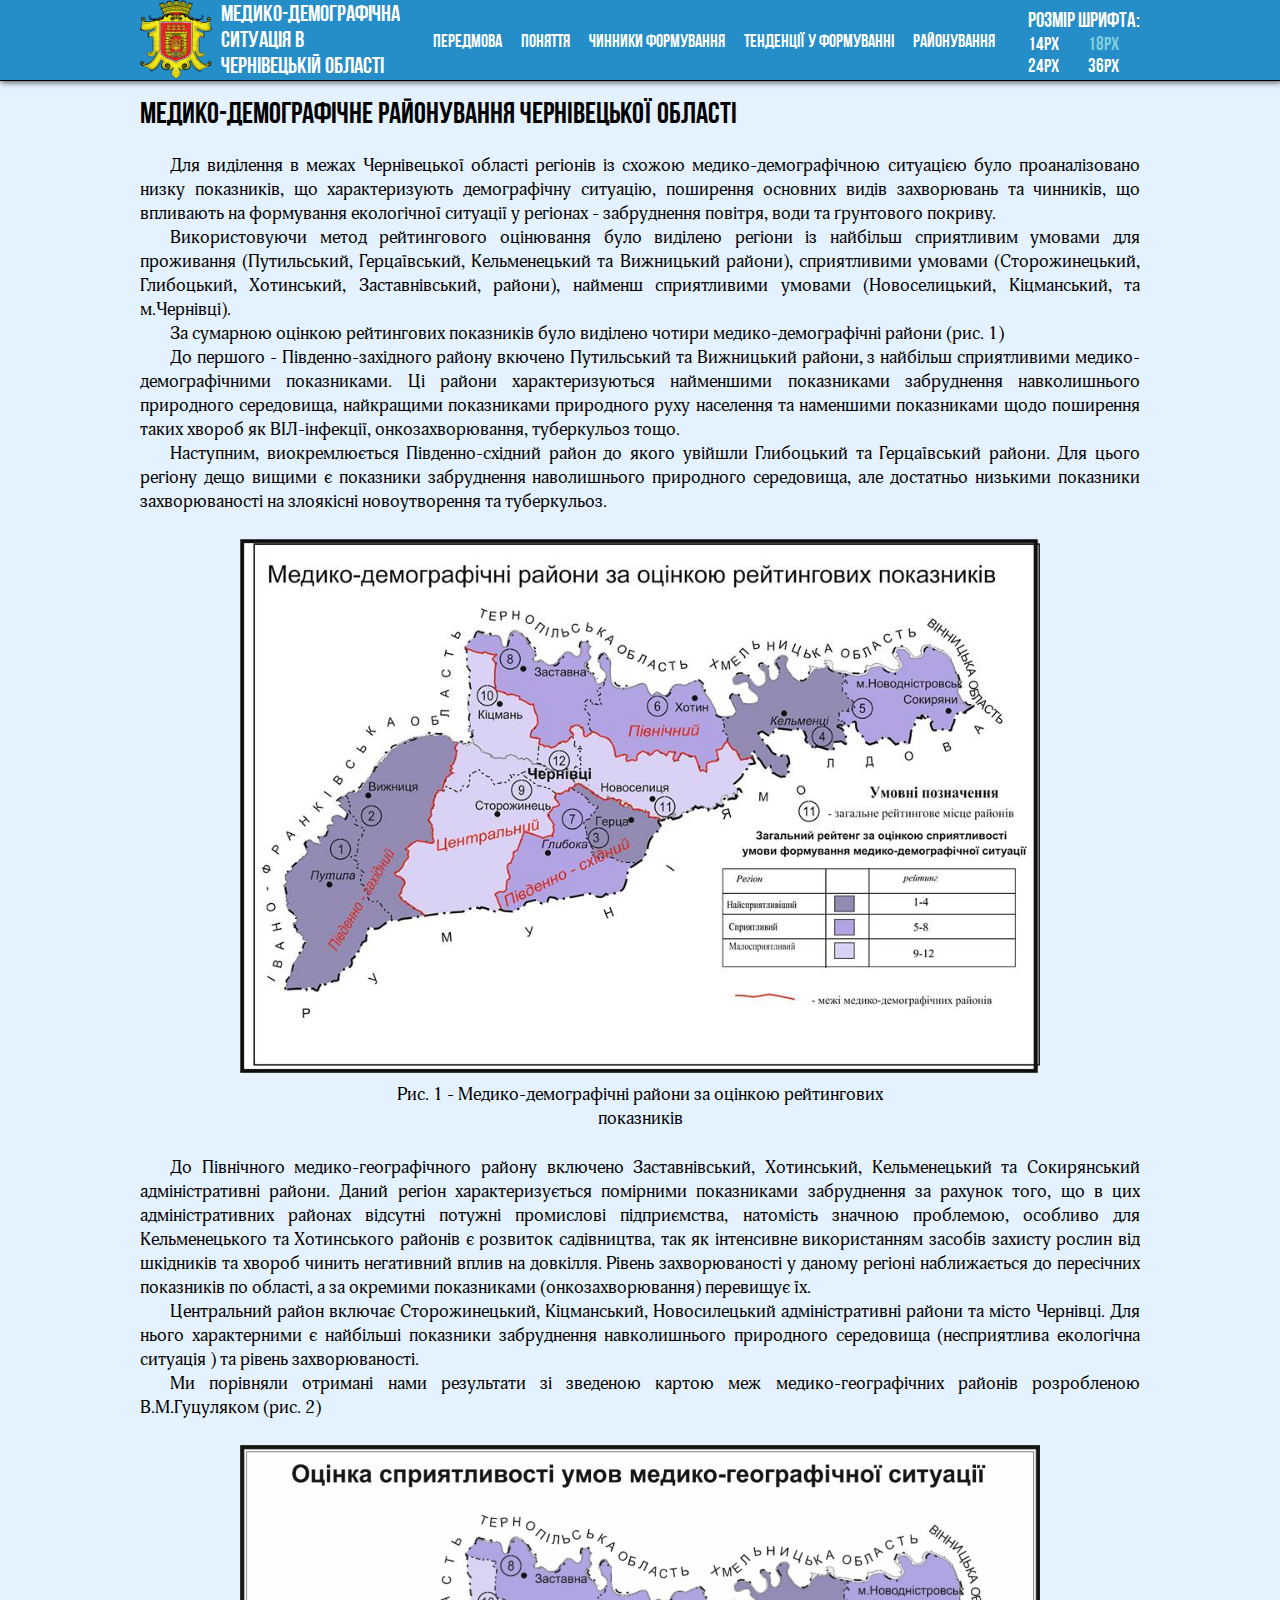
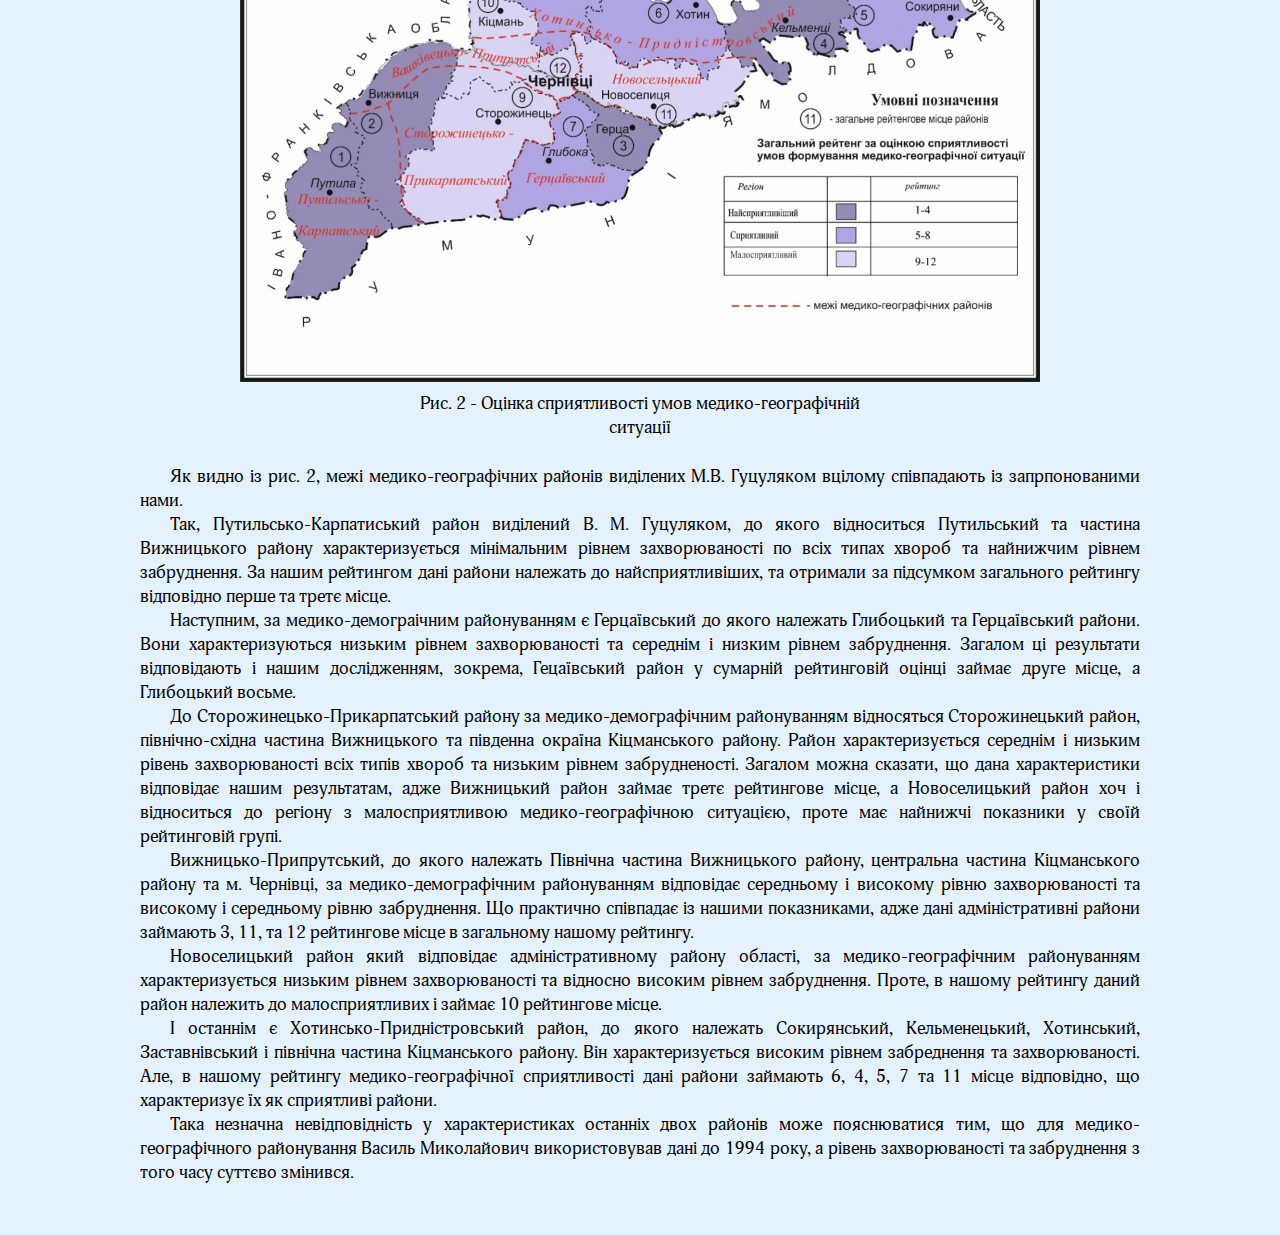
<file: artcle5.html>
<!DOCTYPE html>
<html lang="ua">

<head>
	<meta charset="UTF-8">
	<title>Медико-демографічна ситуація в Чернівецькій області</title>
	<link rel="stylesheet" href="style.css">
</head>

<body>

	<header name="top">
		<div class="menuLine">
			<div class="menu">
				<div class="menuLogo">
					<a href="index.html" class="menuLogoA">
						<img src="img/gerb.png" alt="CheGerb" class="menuLogoImg">
						<p href="index.html" class="menuLogoText">
							Медико-Демографічна<br>Ситуація в<br>Чернівецькій Області
						</p>
					</a>
				</div>
				<ul class="menuUl">
					<li class="menuUlLi">
						<a href="index.html" class="menuUlLiA">
							Передмова
						</a>
					</li>
					<li class="menuUlLi">
						<a href="artcle2.html" class="menuUlLiA">
							Поняття
						</a>
					</li>
					<li class="menuUlLi">
						<a href="artcle3.html" class="menuUlLiA">
							Чинники формування
						</a>
					</li>
					<li class="menuUlLi">
						<a href="artcle4.html" class="menuUlLiA">
							ТЕНДЕНЦІЇ У ФОРМУВАННІ
						</a>
					</li>
					<li class="menuUlLi">
						<a href="artcle5.html" class="menuUlLiA">
							Районування
						</a>
					</li>
				</ul>
				<ul class="fontSize">
					<li class="fontSizeLi">Розмір шрифта:</li>
					<li class="fontSizeLi fontSizeButton1">14px</li>
					<li class="fontSizeLi fontSizeButton2">18px</li><br>
					<li class="fontSizeLi fontSizeButton3">24px</li>
					<li class="fontSizeLi fontSizeButton4">36px</li>
				</ul>
			</div>
		</div>
	</header>
	<main>
		<div class="mainText">
			<p class="headline">МЕДИКО-ДЕМОГРАФІЧНЕ РАЙОНУВАННЯ
				ЧЕРНІВЕЦЬКОЇ ОБЛАСТІ
			</p>
			<p class="text">
				<span class="void"></span>Для виділення в межах Чернівецької області регіонів із схожою медико-демографічною ситуацією було проаналізовано низку показників, що характеризують демографічну ситуацію, поширення основних видів захворювань та чинників, що впливають на формування екологічної ситуації у регіонах - забруднення повітря, води та ґрунтового покриву. <br>
				<span class="void"></span>Використовуючи метод рейтингового оцінювання було виділено регіони із найбільш сприятливим умовами для проживання (Путильський, Герцаївський, Кельменецький та Вижницький райони), сприятливими умовами (Сторожинецький, Глибоцький, Хотинський, Заставнівський, райони), найменш сприятливими умовами (Новоселицький, Кіцманський, та м.Чернівці). <br>
				<span class="void"></span>За сумарною оцінкою рейтингових показників було виділено чотири медико-демографічні райони (рис. 1) <br>
				<span class="void"></span>До першого - Південно-західного району вкючено Путильський та Вижницький райони, з найбільш сприятливими медико-демографічними показниками. Ці райони характеризуються найменшими показниками забруднення навколишнього природного середовища, найкращими показниками природного руху населення та наменшими показниками щодо поширення таких хвороб як ВІЛ-інфекції, онкозахворювання, туберкульоз тощо. <br>
				<span class="void"></span>Наступним, виокремлюється Південно-східний район до якого увійшли Глибоцький та Герцаївський райони. Для цього регіону дещо вищими є показники забруднення наволишнього природного середовища, але достатньо низькими показники захворюваності на злоякісні новоутворення та туберкульоз.
			</p>
			<div class="imgBlock">
				<img src="img/table17.png" alt="Table" class="imgBlockImg">
				<p class="imgBlockText">
					Рис. 1 - Медико-демографічні райони за оцінкою рейтингових показників
				</p>
			</div>
			<p class="text">
				<span class="void"></span>До Північного медико-географічного району включено Заставнівський, Хотинський, Кельменецький та Сокирянський адміністративні райони. Даний регіон характеризується помірними показниками забруднення за рахунок того, що в цих адміністративних районах відсутні потужні промислові підприємства, натомість значною проблемою, особливо для Кельменецького та Хотинського районів є розвиток садівництва, так як інтенсивне використанням засобів захисту рослин від шкідників та хвороб чинить негативний вплив на довкілля. Рівень захворюваності у даному регіоні наближається до пересічних показників по області, а за окремими показниками (онкозахворювання) перевищує їх. <br>
				<span class="void"></span>Центральний район включає Сторожинецький, Кіцманський, Новосилецький адміністративні райони та місто Чернівці. Для нього характерними є найбільші показники забруднення навколишнього природного середовища (несприятлива екологічна ситуація ) та рівень захворюваності. <br>
				<span class="void"></span>Ми порівняли отримані нами результати зі зведеною картою меж медико-географічних районів розробленою В.М.Гуцуляком (рис. 2) <br>
			</p>
			<div class="imgBlock">
				<img src="img/table18.png" alt="Table" class="imgBlockImg">
				<p class="imgBlockText">
					Рис. 2 - Оцінка сприятливості умов медико-географічній ситуації
				</p>
			</div>
			<p class="text">
				<span class="void"></span>Як видно із рис. 2, межі медико-географічних районів виділених М.В. Гуцуляком вцілому співпадають із запрпонованими нами. <br>
				<span class="void"></span>Так, Путильсько-Карпатиський район виділений В. М. Гуцуляком, до якого відноситься Путильський та частина Вижницького району характеризується мінімальним рівнем захворюваності по всіх типах хвороб та найнижчим рівнем забруднення. За нашим рейтингом дані райони належать до найсприятливіших, та отримали за підсумком загального рейтингу відповідно перше та третє місце. <br>
				<span class="void"></span>Наступним, за медико-демограічним районуванням є Герцаївський до якого належать Глибоцький та Герцаївський райони. Вони характеризуються низьким рівнем захворюваності та середнім і низким рівнем забруднення. Загалом ці результати відповідають і нашим дослідженням, зокрема, Гецаївський район у сумарній рейтинговій оцінці займає друге місце, а Глибоцький восьме. <br>
				<span class="void"></span>До Сторожинецько-Прикарпатський району за медико-демографічним районуванням відносяться Сторожинецький район, північно-східна частина Вижницького та південна окраїна Кіцманського району. Район характеризується середнім і низьким рівень захворюваності всіх типів хвороб та низьким рівнем забрудненості. Загалом можна сказати, що дана характеристики відповідає нашим результатам, адже Вижницький район займає третє рейтингове місце, а Новоселицький район хоч і відноситься до регіону з малосприятливою медико-географічною ситуацією, проте має найнижчі показники у своїй рейтинговій групі. <br>
				<span class="void"></span>Вижницько-Припрутський, до якого належать Північна частина Вижницького району, центральна частина Кіцманського району та м. Чернівці, за медико-демографічним районуванням відповідає середньому і високому рівню захворюваності та високому і середньому рівню забруднення. Що практично співпадає із нашими показниками, адже дані адміністративні райони займають 3, 11, та 12 рейтингове місце в загальному нашому рейтингу. <br>
				<span class="void"></span>Новоселицький район який відповідає адміністративному району області, за медико-географічним районуванням характеризується низьким рівнем захворюваності та відносно високим рівнем забруднення. Проте, в нашому рейтингу даний район належить до малосприятливих і займає 10 рейтингове місце. <br>
				<span class="void"></span>І останнім є Хотинсько-Придністровський район, до якого належать Сокирянський, Кельменецький, Хотинський, Заставнівський і північна частина Кіцманського району. Він характеризується високим рівнем забреднення та захворюваності. Але, в нашому рейтингу медико-географічної сприятливості дані райони займають 6, 4, 5, 7 та 11 місце відповідно, що характеризує їх як сприятливі райони. <br>
				<span class="void"></span>Така незначна невідповідність у характеристиках останніх двох районів може пояснюватися тим, що для медико-географічного районування Василь Миколайович використовував дані до 1994 року, а рівень захворюваності та забруднення з того часу суттєво змінився.<br>


			</p>
		</div>
	</main>
</body>
<script src="js.js"></script>

</html>
</file>
<file: style.css>
* {
	margin: 0;
	padding: 0;
}

@font-face {
	font-family: Adnostic;
	src: url("font/AdonisC.ttf");
}

@font-face {
	font-family: Boba;
	src: url("font/Bebas_Neue_Cyrillic.ttf");
}

body {
	background: rgba(228, 241, 254, 1);
	padding-bottom: 50px;
}
header{
	min-width: 1000px;
}
main{
	min-width: 1000px;
}
.menuLine {
	width: 100%;
	height: 80px;
	background: rgb(37, 141, 200);
	/* Old browsers */
	background: -moz-linear-gradient(top, rgba(37, 141, 200, 1) 0%, rgba(37, 141, 200, 1) 100%);
	/* FF3.6-15 */
	background: -webkit-linear-gradient(top, rgba(37, 141, 200, 1) 0%, rgba(37, 141, 200, 1) 100%);
	/* Chrome10-25,Safari5.1-6 */
	background: linear-gradient(to bottom, rgba(37, 141, 200, 1) 0%, rgba(37, 141, 200, 1) 100%);
	/* W3C, IE10+, FF16+, Chrome26+, Opera12+, Safari7+ */
	filter: progid:DXImageTransform.Microsoft.gradient(startColorstr='#258dc8', endColorstr='#258dc8', GradientType=0);
	-webkit-box-shadow: 1px 2px 5px 0px rgba(0, 0, 0, 0.56);
	-moz-box-shadow: 1px 2px 5px 0px rgba(0, 0, 0, 0.56);
	box-shadow: 1px 2px 5px 0px rgba(0, 0, 0, 0.56);
	margin: auto;
	border-bottom: 1px solid black;
}

.menu {
	width: 1000px;
	height: 80px;
	margin: auto;
	display: flex;
	justify-content: space-between;
	flex-wrap: wrap;
}

.menuLogo {
	overflow: hidden;
	width: 260px;
}

.menuLogoImg {
	width: 72px;
	float: left;
}

.menuLogoA {
	text-decoration: none;
}

.menuLogoText {
	float: right;
	font-family: Boba;
	font-size: 23px;
	color: white;
	text-decoration: none;
	transition: 0.2s
}

.menuLogoA:hover .menuLogoText {
	color: rgba(129, 207, 224, 1);
	transition: 0.2s
}

.menuUl {
	list-style-type: none;
	padding-top: 30px;
}

.menuUlLi {
	display: inline-block;
	margin-left: 15px;
}

.menuUlLiA {
	text-decoration: none;
	color: white;
	font-size: 18px;
	font-family: Boba;
	transition: 0.2s
}

.menuUlLiA:hover {
	color: rgba(129, 207, 224, 1);
	transition: 0.2s
}

.menuUlLi:nth-child(1) {
	margin-left: 0;
}

.fontSize {
	list-style-type: none;
	padding-top: 8px
}

.fontSizeLi {
	display: inline-block;
	font-family: Boba;
	color: white;
	font-size: 19px;
	cursor: pointer
}

.fontSizeLi:nth-child(1) {
	font-size: 21px;
	display: block;
	cursor: default;
}

.fontSizeLi:nth-child(3) {
	color: rgba(129, 207, 224, 1);
}

.fontSizeLi:nth-child(3),
.fontSizeLi:nth-child(6) {
	margin-left: 25px;
}


.mainText {
	padding-top: 15px;
	width: 1000px;
	color: black;
	font-size: 18px;
	font-family: Boba;
	margin: auto;
	overflow: hidden
}

.headline {
	font-size: 30px;
	margin-top: 30px;
}
.headline:nth-child(1){
	margin-top: 0;
}

.text {
	font-family: Adnostic;
	text-align: justify;
	margin-top: 25px;
}

.void {
	height: 15px;
	width: 30px;
	display: inline-block;
}

.img {
	display: block;
	margin: 30px auto 0
}

.mainPart {
	display: block;
	height: 75px;
	background: rgba(137, 196, 244, 0.6);
	padding: 20px 15px 20px 85px;
	font-family: Adnostic;
	font-style: italic;
	text-decoration: none;
	color: black;
	text-align: right;
	font-size: 20px;
	position: relative;

}

.mainPartBlock {
	margin-top: 152px;
	position: relative;
	padding-top: 34px;
}

.mainPartName {
	display: block;
	height: 20px;
	width: 750px;
	background: rgba(137, 196, 244, 0.6);
	padding: 7px;
	text-align: center;
	font-size: 23px;
	padding-bottom: 7px;
	font-weight: bold;
	color: black;
	text-decoration: none;
	margin-top: 30px;
}

.mainPartName2 {
	position: absolute;
	right: 0px;
	top: 0;
	margin-top: 0;
}

.mainPartName3 {
	margin-top: 0;
}

.author {
	font-style: normal;
	font-weight: bold;
}

.skobka {
	position: absolute;
	font-family: Boba;
	font-size: 116px;
	opacity: 0.1;
	top: -27px;
	left: 43px;
}

.line {
	height: 152px;
	width: 5px;
	background-color: rgba(137, 196, 244, 0.6);
	float: right;
}

.line2 {
	float: none;
}

.imgBlock {
	margin-top: 25px;
}

.imgBlockImg {
	width: 800px;
	display: block;
	margin: auto;
}

.imgBlockText {
	width: 500px;
	margin: 10px auto 0;
	text-align: center;
	font-size: 18px;
	font-family: Adnostic;
}
.upToTop{
	position: fixed;
	bottom: 50px;
	right: 50px;
	font-family: Boba;
	font-size: 26px;
	color: black;
	text-decoration: none;
}
</file>
